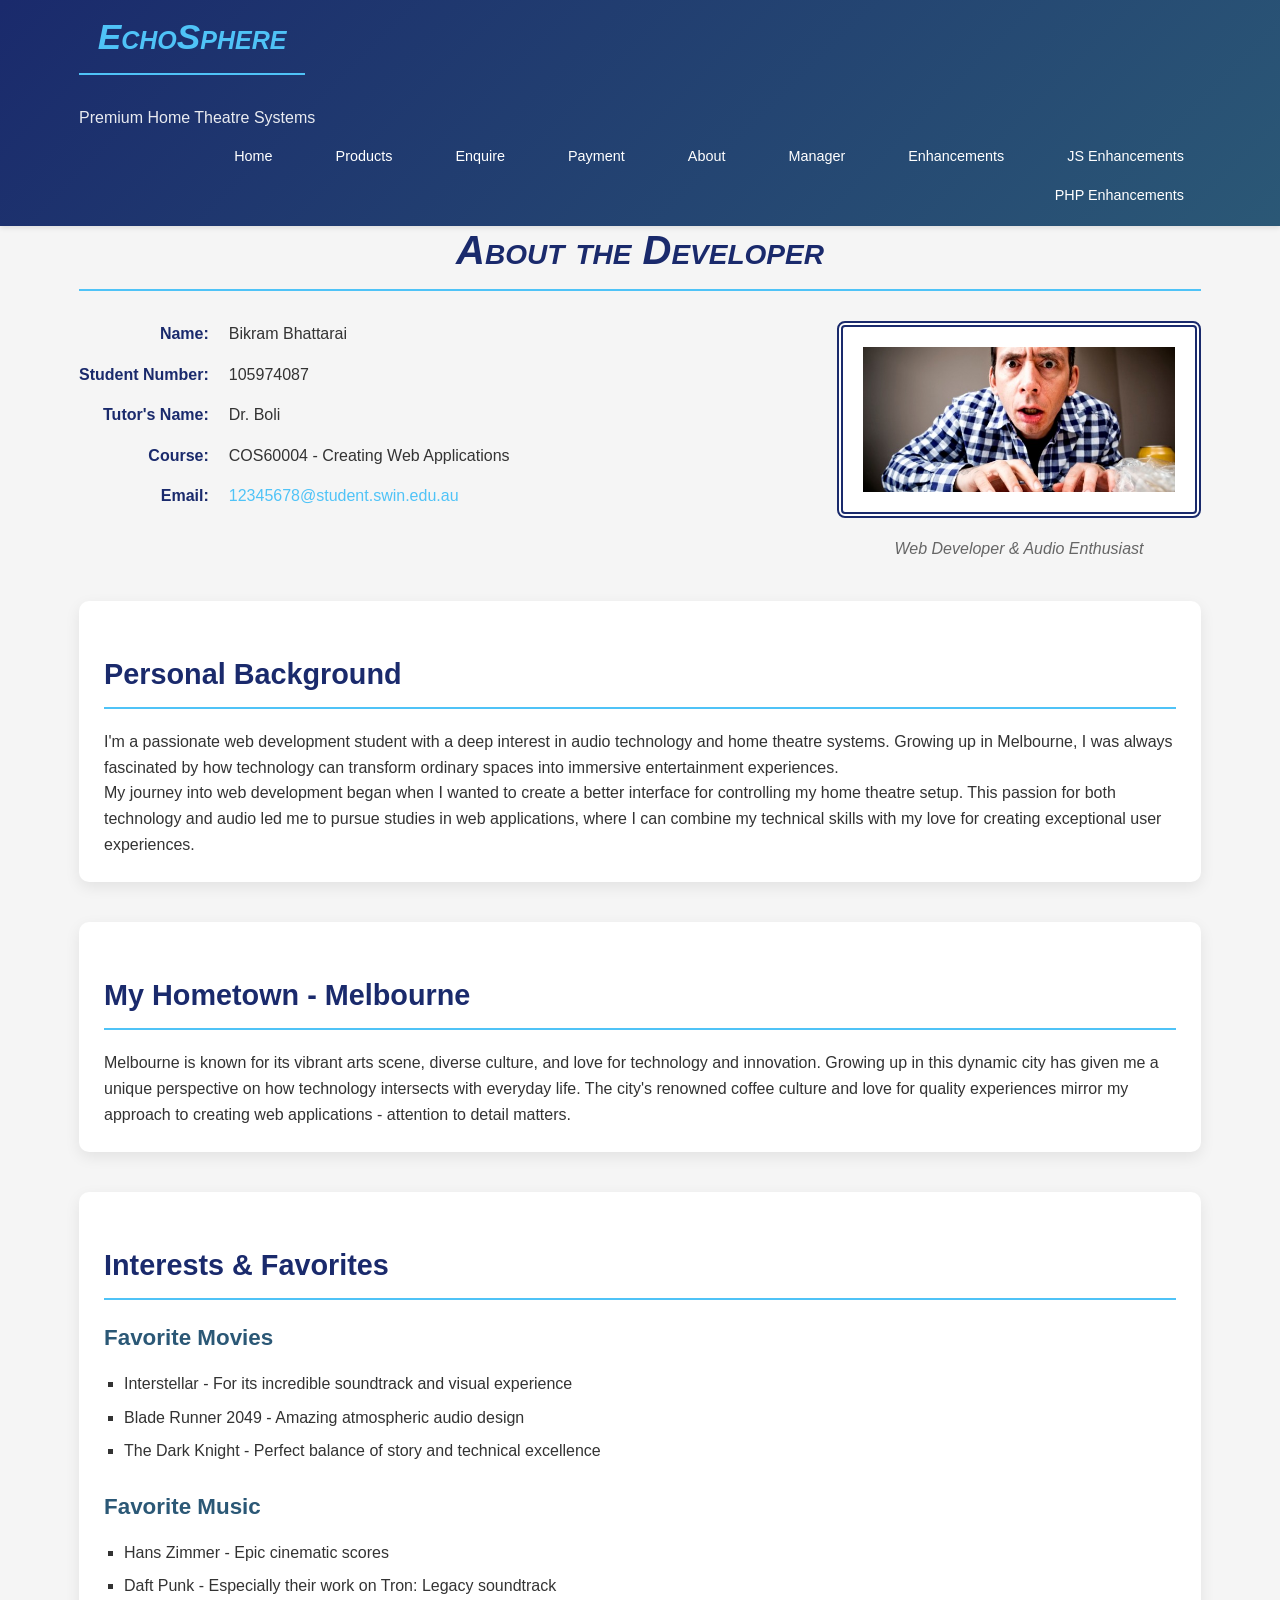
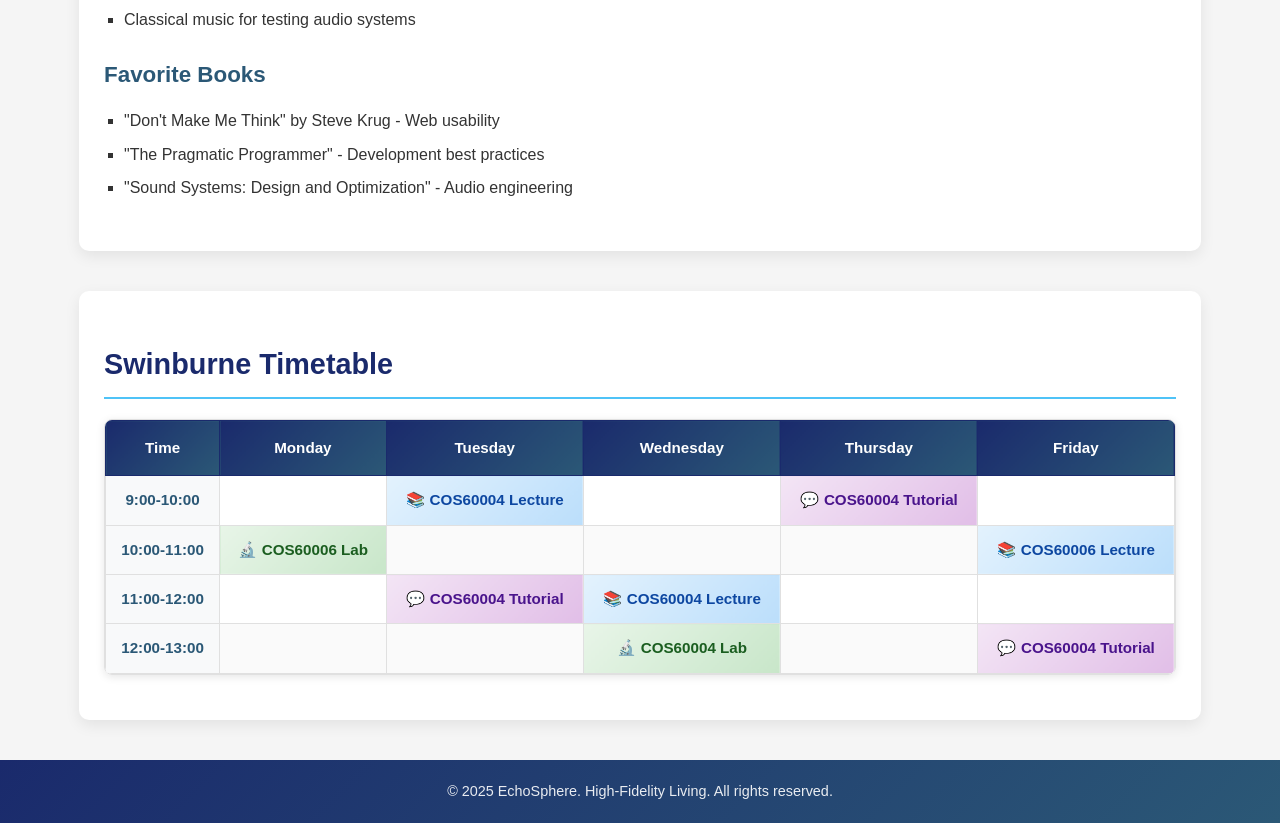
<file: about.html>
<!DOCTYPE html>
<html lang="en">
<head>
    <meta charset="UTF-8">
    <meta name="viewport" content="width=device-width, initial-scale=1.0">
    <title>EchoSphere - Premium Home Theatre Systems</title>
    <link rel="stylesheet" href="styles/style.css">
</head>
<body>
    <header>
        <div class="container header-content">
            <div class="logo">
                <h1>EchoSphere</h1>
                <span>Premium Home Theatre Systems</span>
            </div>
            <nav>
                <ul>
                    <li><a href="index.html">Home</a></li>
                    <li><a href="product.html">Products</a></li>
                    <li><a href="enquire.html">Enquire</a></li>
                    <li><a href="payment.html">Payment</a></li>
                    <li><a href="about.html">About</a></li>
                    <li><a href="manager.html">Manager</a></li>
                    <li><a href="enhancements.html">Enhancements</a></li>
                    <li><a href="enhancements2.html">JS Enhancements</a></li>
                    <li><a href="enhancements3.html">PHP Enhancements</a></li>
                </ul>
            </nav>
        </div>
    </header>
    <main class="container">
        <h1>About the Developer</h1>

        <section class="personal-info">
            <figure class="student-photo">
                <img src="images/student-photo.jpg" alt="Student Photo">
                <figcaption>Web Developer &amp; Audio Enthusiast</figcaption>
            </figure>

            <div class="student-details">
                <dl>
                    <dt>Name:</dt>
                    <dd>Bikram Bhattarai</dd>

                    <dt>Student Number:</dt>
                    <dd>105974087</dd>

                    <dt>Tutor's Name:</dt>
                    <dd>Dr. Boli</dd>

                    <dt>Course:</dt>
                    <dd>COS60004 - Creating Web Applications</dd>

                    <dt>Email:</dt>
                    <dd><a href="mailto:12345678@student.swin.edu.au">12345678@student.swin.edu.au</a></dd>
                </dl>
            </div>
        </section>

        <section class="bio">
            <h2>Personal Background</h2>
            <p>I'm a passionate web development student with a deep interest in audio technology and home theatre
                systems. Growing up in Melbourne, I was always fascinated by how technology can transform ordinary
                spaces into immersive entertainment experiences.</p>

            <p>My journey into web development began when I wanted to create a better interface for controlling my home
                theatre setup. This passion for both technology and audio led me to pursue studies in web applications,
                where I can combine my technical skills with my love for creating exceptional user experiences.</p>
        </section>

        <section class="hometown">
            <h2>My Hometown - Melbourne</h2>
            <p>Melbourne is known for its vibrant arts scene, diverse culture, and love for technology and innovation.
                Growing up in this dynamic city has given me a unique perspective on how technology intersects with
                everyday life. The city's renowned coffee culture and love for quality experiences mirror my approach to
                creating web applications - attention to detail matters.</p>
        </section>

        <section class="interests">
            <h2>Interests &amp; Favorites</h2>

            <article class="favorites">
                <h3>Favorite Movies</h3>
                <ul>
                    <li>Interstellar - For its incredible soundtrack and visual experience</li>
                    <li>Blade Runner 2049 - Amazing atmospheric audio design</li>
                    <li>The Dark Knight - Perfect balance of story and technical excellence</li>
                </ul>
            </article>

            <article class="favorites">
                <h3>Favorite Music</h3>
                <ul>
                    <li>Hans Zimmer - Epic cinematic scores</li>
                    <li>Daft Punk - Especially their work on Tron: Legacy soundtrack</li>
                    <li>Classical music for testing audio systems</li>
                </ul>
            </article>

            <article class="favorites">
                <h3>Favorite Books</h3>
                <ul>
                    <li>"Don't Make Me Think" by Steve Krug - Web usability</li>
                    <li>"The Pragmatic Programmer" - Development best practices</li>
                    <li>"Sound Systems: Design and Optimization" - Audio engineering</li>
                </ul>
            </article>
        </section>

        <section class="timetable">
            <h2>Swinburne Timetable</h2>
            <div class="table-container">
                <table>
                    <thead>
                        <tr>
                            <th>Time</th>
                            <th>Monday</th>
                            <th>Tuesday</th>
                            <th>Wednesday</th>
                            <th>Thursday</th>
                            <th>Friday</th>
                        </tr>
                    </thead>
                    <tbody>
                        <tr>
                            <td>9:00-10:00</td>
                            <td></td>
                            <td class="lecture">COS60004 Lecture</td>
                            <td></td>
                            <td class="tutorial">COS60004 Tutorial</td>
                            <td></td>
                        </tr>
                        <tr>
                            <td>10:00-11:00</td>
                            <td class="lab">COS60006 Lab</td>
                            <td></td>
                            <td></td>
                            <td></td>
                            <td class="lecture">COS60006 Lecture</td>
                        </tr>
                        <tr>
                            <td>11:00-12:00</td>
                            <td></td>
                            <td class="tutorial">COS60004 Tutorial</td>
                            <td class="lecture">COS60004 Lecture</td>
                            <td></td>
                            <td></td>
                        </tr>
                        <tr>
                            <td>12:00-13:00</td>
                            <td></td>
                            <td></td>
                            <td class="lab">COS60004 Lab</td>
                            <td></td>
                            <td class="tutorial">COS60004 Tutorial</td>
                        </tr>
                    </tbody>
                </table>
            </div>
        </section>
    </main>
    <footer>
        <div class="container">
            <p>&copy; 2025 EchoSphere. High-Fidelity Living. All rights reserved.</p>
        </div>
    </footer>

    <script src="scripts/part2.js"></script>
    <script src="scripts/enhancements.js"></script>
</body>
</html>
</file>
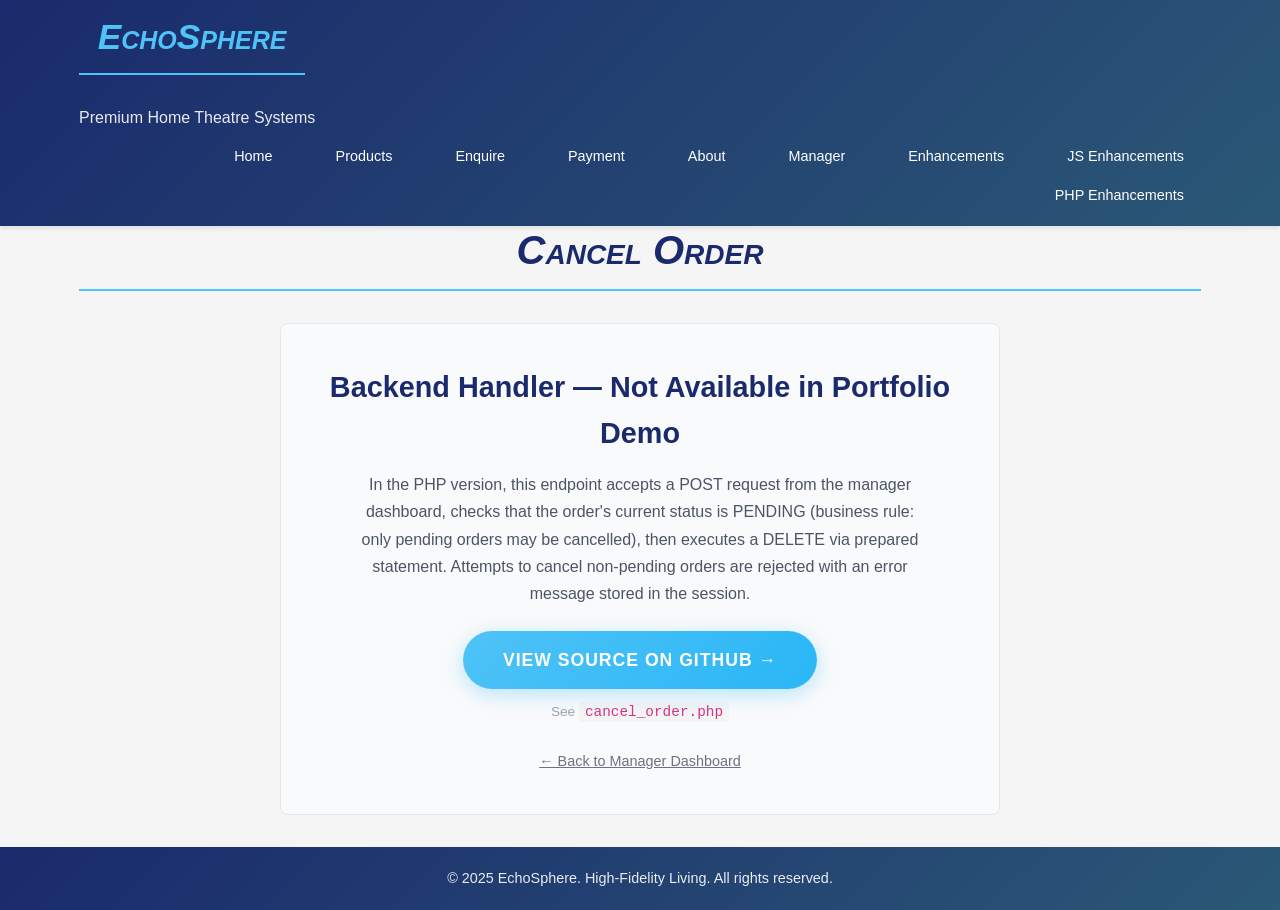
<file: cancel_order.html>
<!DOCTYPE html>
<html lang="en">
<head>
    <meta charset="UTF-8">
    <meta name="viewport" content="width=device-width, initial-scale=1.0">
    <title>EchoSphere - Premium Home Theatre Systems</title>
    <link rel="stylesheet" href="styles/style.css">
</head>
<body>
    <header>
        <div class="container header-content">
            <div class="logo">
                <h1>EchoSphere</h1>
                <span>Premium Home Theatre Systems</span>
            </div>
            <nav>
                <ul>
                    <li><a href="index.html">Home</a></li>
                    <li><a href="product.html">Products</a></li>
                    <li><a href="enquire.html">Enquire</a></li>
                    <li><a href="payment.html">Payment</a></li>
                    <li><a href="about.html">About</a></li>
                    <li><a href="manager.html">Manager</a></li>
                    <li><a href="enhancements.html">Enhancements</a></li>
                    <li><a href="enhancements2.html">JS Enhancements</a></li>
                    <li><a href="enhancements3.html">PHP Enhancements</a></li>
                </ul>
            </nav>
        </div>
    </header>
    <main class="container">
        <h1>Cancel Order</h1>

        <section style="max-width:720px; margin:2rem auto; padding:2.5rem 2rem; background:#f9fafb; border:1px solid #e5e7eb; border-radius:8px; text-align:center;">
            <h2 style="margin-top:0;">Backend Handler — Not Available in Portfolio Demo</h2>
            <p style="color:#4b5563; line-height:1.7; max-width:560px; margin:0 auto;">
                In the PHP version, this endpoint accepts a POST request from the manager dashboard,
                checks that the order's current status is PENDING (business rule: only pending orders
                may be cancelled), then executes a DELETE via prepared statement. Attempts to cancel
                non-pending orders are rejected with an error message stored in the session.
            </p>
            <p style="margin-top:1.5rem;">
                <a href="https://github.com/Bikram2051/university-web-app-php-java" target="_blank" rel="noopener" class="cta-button">
                    View Source on GitHub &rarr;
                </a>
            </p>
            <p style="margin-top:0.75rem; font-size:0.85rem; color:#9ca3af;">
                See <code>cancel_order.php</code>
            </p>
            <div style="margin-top:1.5rem;">
                <a href="manager.html" style="color:#6b7280; font-size:0.9rem;">&larr; Back to Manager Dashboard</a>
            </div>
        </section>
    </main>
    <footer>
        <div class="container">
            <p>&copy; 2025 EchoSphere. High-Fidelity Living. All rights reserved.</p>
        </div>
    </footer>

    <script src="scripts/part2.js"></script>
    <script src="scripts/enhancements.js"></script>
</body>
</html>
</file>
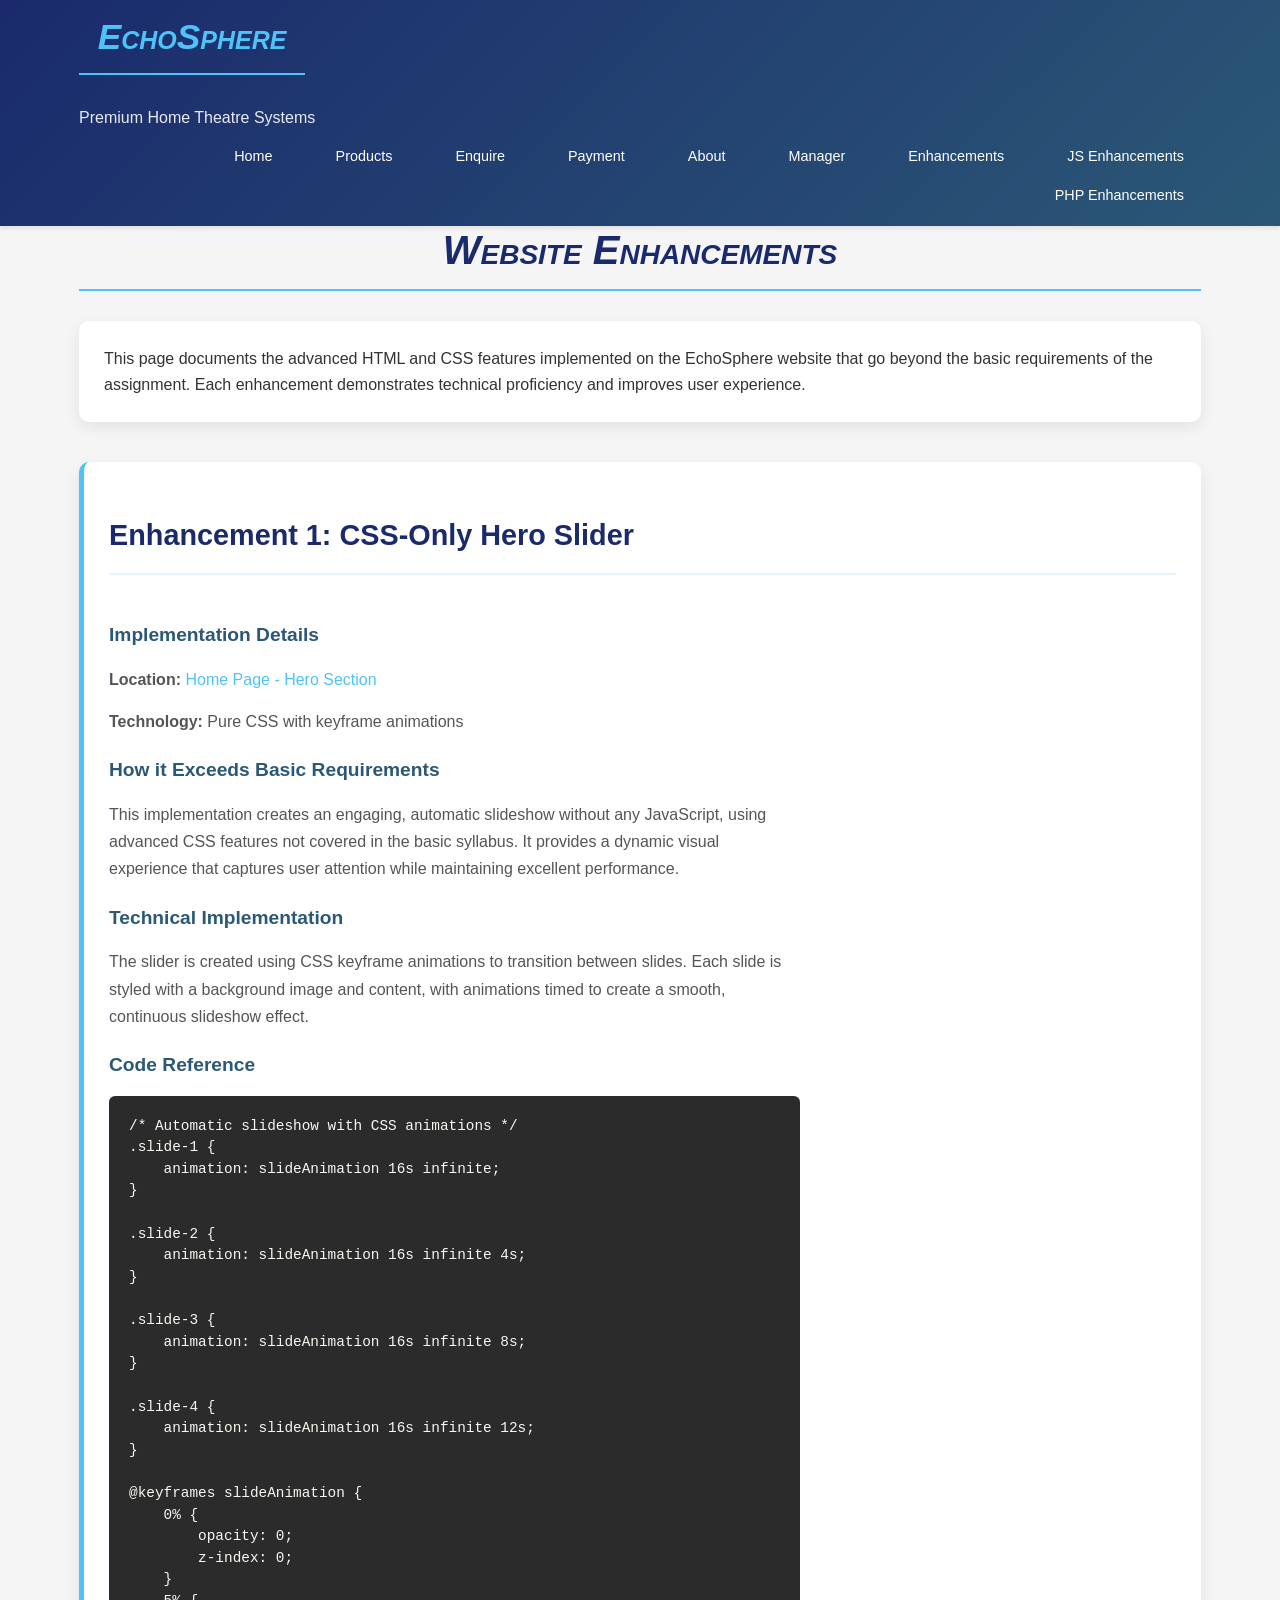
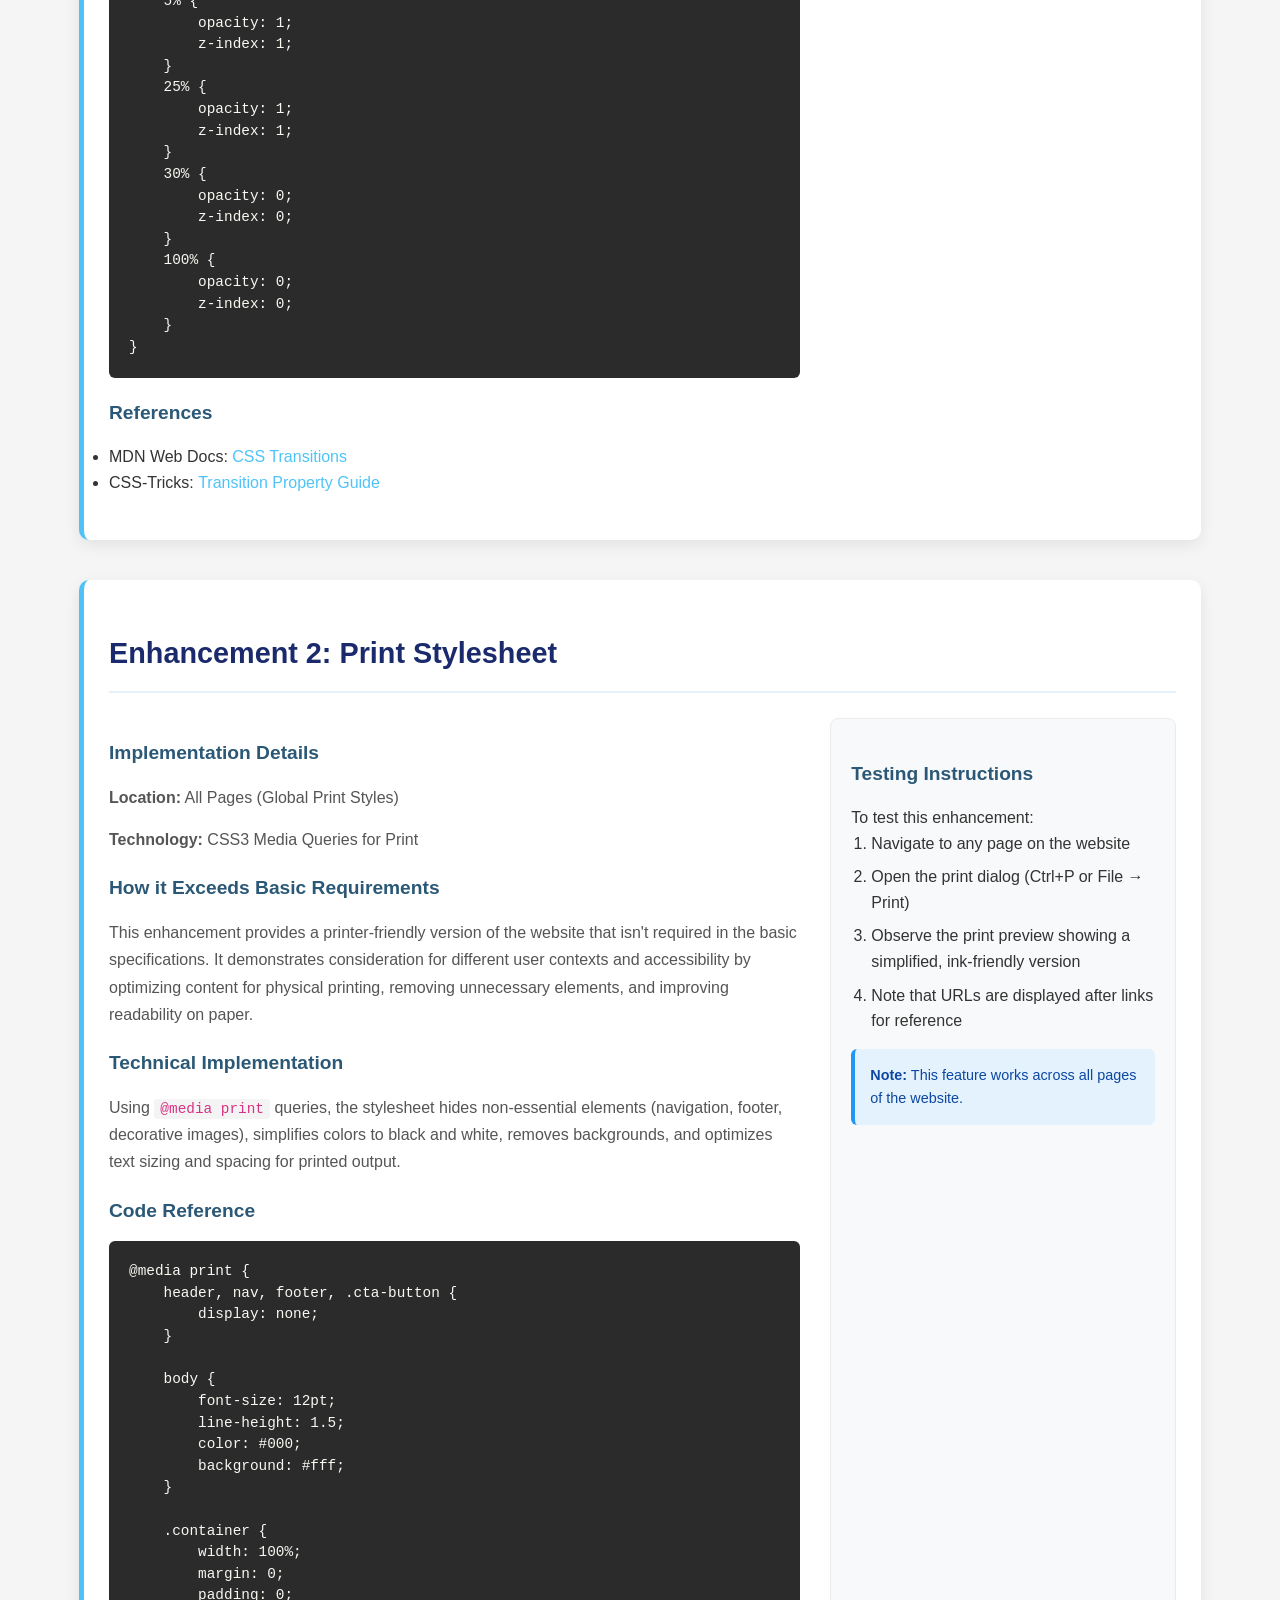
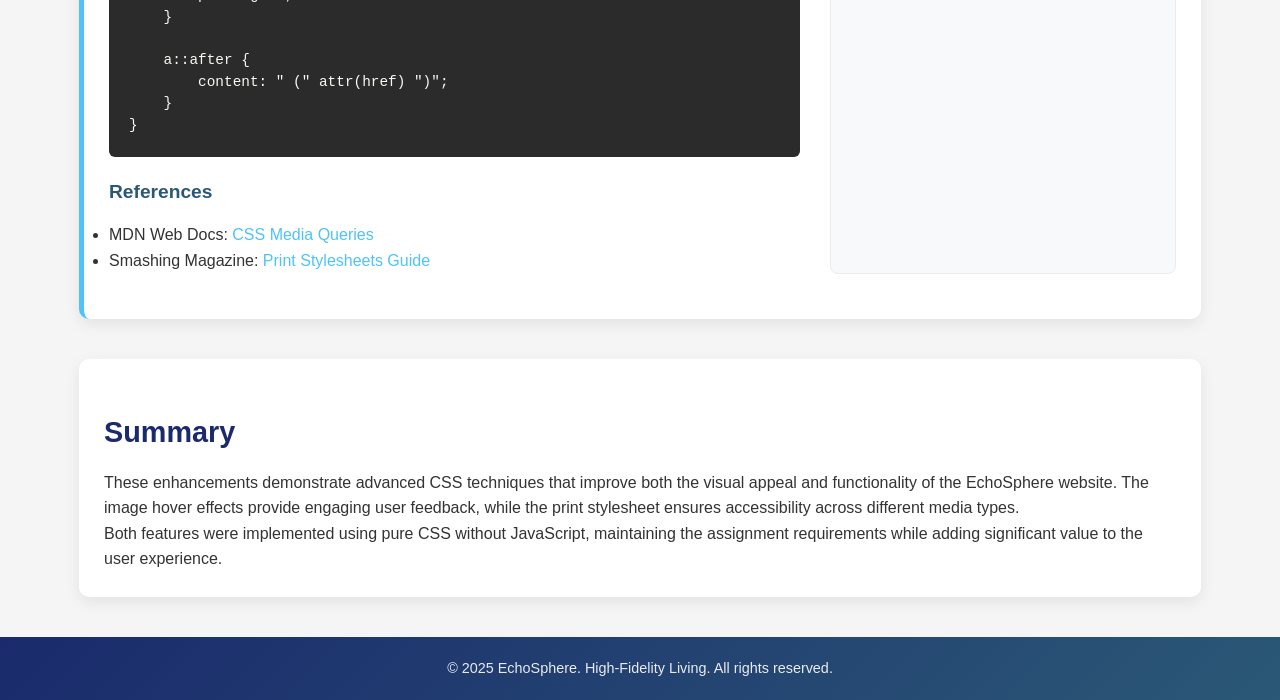
<file: enhancements.html>
<!DOCTYPE html>
<html lang="en">
<head>
    <meta charset="UTF-8">
    <meta name="viewport" content="width=device-width, initial-scale=1.0">
    <title>EchoSphere - Premium Home Theatre Systems</title>
    <link rel="stylesheet" href="styles/style.css">
</head>
<body>
    <header>
        <div class="container header-content">
            <div class="logo">
                <h1>EchoSphere</h1>
                <span>Premium Home Theatre Systems</span>
            </div>
            <nav>
                <ul>
                    <li><a href="index.html">Home</a></li>
                    <li><a href="product.html">Products</a></li>
                    <li><a href="enquire.html">Enquire</a></li>
                    <li><a href="payment.html">Payment</a></li>
                    <li><a href="about.html">About</a></li>
                    <li><a href="manager.html">Manager</a></li>
                    <li><a href="enhancements.html">Enhancements</a></li>
                    <li><a href="enhancements2.html">JS Enhancements</a></li>
                    <li><a href="enhancements3.html">PHP Enhancements</a></li>
                </ul>
            </nav>
        </div>
    </header>
    <main class="container">
        <h1>Website Enhancements</h1>

        <section class="intro">
            <p>This page documents the advanced HTML and CSS features implemented on the EchoSphere website that go
                beyond the basic requirements of the assignment. Each enhancement demonstrates technical proficiency and
                improves user experience.</p>
        </section>

        <section class="enhancement">
            <h2>Enhancement 1: CSS-Only Hero Slider</h2>

            <div class="enhancement-details">
                <div class="enhancement-info">
                    <h3>Implementation Details</h3>
                    <p><strong>Location:</strong> <a href="index.html">Home Page - Hero Section</a></p>
                    <p><strong>Technology:</strong> Pure CSS with keyframe animations</p>

                    <h3>How it Exceeds Basic Requirements</h3>
                    <p>This implementation creates an engaging, automatic slideshow without any JavaScript, using
                        advanced CSS features not covered in the basic syllabus. It provides a dynamic visual experience
                        that captures user attention while maintaining excellent performance.</p>

                    <h3>Technical Implementation</h3>
                    <p>The slider is created using CSS keyframe animations to transition between slides. Each slide is
                        styled with a background image and content, with animations timed to create a smooth, continuous
                        slideshow effect.</p>

                    <h3>Code Reference</h3>
                    <pre><code>/* Automatic slideshow with CSS animations */
.slide-1 {
    animation: slideAnimation 16s infinite;
}

.slide-2 {
    animation: slideAnimation 16s infinite 4s;
}

.slide-3 {
    animation: slideAnimation 16s infinite 8s;
}

.slide-4 {
    animation: slideAnimation 16s infinite 12s;
}

@keyframes slideAnimation {
    0% {
        opacity: 0;
        z-index: 0;
    }
    5% {
        opacity: 1;
        z-index: 1;
    }
    25% {
        opacity: 1;
        z-index: 1;
    }
    30% {
        opacity: 0;
        z-index: 0;
    }
    100% {
        opacity: 0;
        z-index: 0;
    }
}</code></pre>

                    <h3>References</h3>
                    <ul>
                        <li>MDN Web Docs: <a href="https://developer.mozilla.org/en-US/docs/Web/CSS/transition"
                                target="_blank">CSS Transitions</a></li>
                        <li>CSS-Tricks: <a href="https://css-tricks.com/almanac/properties/t/transition/"
                                target="_blank">Transition Property Guide</a></li>
                    </ul>
                </div>
            </div>
        </section>

        <section class="enhancement">
            <h2>Enhancement 2: Print Stylesheet</h2>

            <div class="enhancement-details">
                <div class="enhancement-info">
                    <h3>Implementation Details</h3>
                    <p><strong>Location:</strong> All Pages (Global Print Styles)</p>
                    <p><strong>Technology:</strong> CSS3 Media Queries for Print</p>

                    <h3>How it Exceeds Basic Requirements</h3>
                    <p>This enhancement provides a printer-friendly version of the website that isn't required in the
                        basic specifications. It demonstrates consideration for different user contexts and
                        accessibility by optimizing content for physical printing, removing unnecessary elements, and
                        improving readability on paper.</p>

                    <h3>Technical Implementation</h3>
                    <p>Using <code>@media print</code> queries, the stylesheet hides non-essential elements (navigation,
                        footer, decorative images), simplifies colors to black and white, removes backgrounds, and
                        optimizes text sizing and spacing for printed output.</p>

                    <h3>Code Reference</h3>
                    <pre><code>@media print {
    header, nav, footer, .cta-button {
        display: none;
    }

    body {
        font-size: 12pt;
        line-height: 1.5;
        color: #000;
        background: #fff;
    }

    .container {
        width: 100%;
        margin: 0;
        padding: 0;
    }

    a::after {
        content: " (" attr(href) ")";
    }
}</code></pre>

                    <h3>References</h3>
                    <ul>
                        <li>MDN Web Docs: <a href="https://developer.mozilla.org/en-US/docs/Web/CSS/@media"
                                target="_blank">CSS Media Queries</a></li>
                        <li>Smashing Magazine: <a
                                href="https://www.smashingmagazine.com/2018/05/print-stylesheets-in-2018/"
                                target="_blank">Print Stylesheets Guide</a></li>
                    </ul>
                </div>

                <div class="enhancement-demo">
                    <h3>Testing Instructions</h3>
                    <p>To test this enhancement:</p>
                    <ol>
                        <li>Navigate to any page on the website</li>
                        <li>Open the print dialog (Ctrl+P or File → Print)</li>
                        <li>Observe the print preview showing a simplified, ink-friendly version</li>
                        <li>Note that URLs are displayed after links for reference</li>
                    </ol>
                    <div class="demo-note">
                        <p><strong>Note:</strong> This feature works across all pages of the website.</p>
                    </div>
                </div>
            </div>
        </section>

        <section class="enhancement-summary">
            <h2>Summary</h2>
            <p>These enhancements demonstrate advanced CSS techniques that improve both the visual appeal and
                functionality of the EchoSphere website. The image hover effects provide engaging user feedback, while
                the print stylesheet ensures accessibility across different media types.</p>

            <p>Both features were implemented using pure CSS without JavaScript, maintaining the assignment requirements
                while adding significant value to the user experience.</p>
        </section>
    </main>
    <footer>
        <div class="container">
            <p>&copy; 2025 EchoSphere. High-Fidelity Living. All rights reserved.</p>
        </div>
    </footer>

    <script src="scripts/part2.js"></script>
    <script src="scripts/enhancements.js"></script>
</body>
</html>
</file>
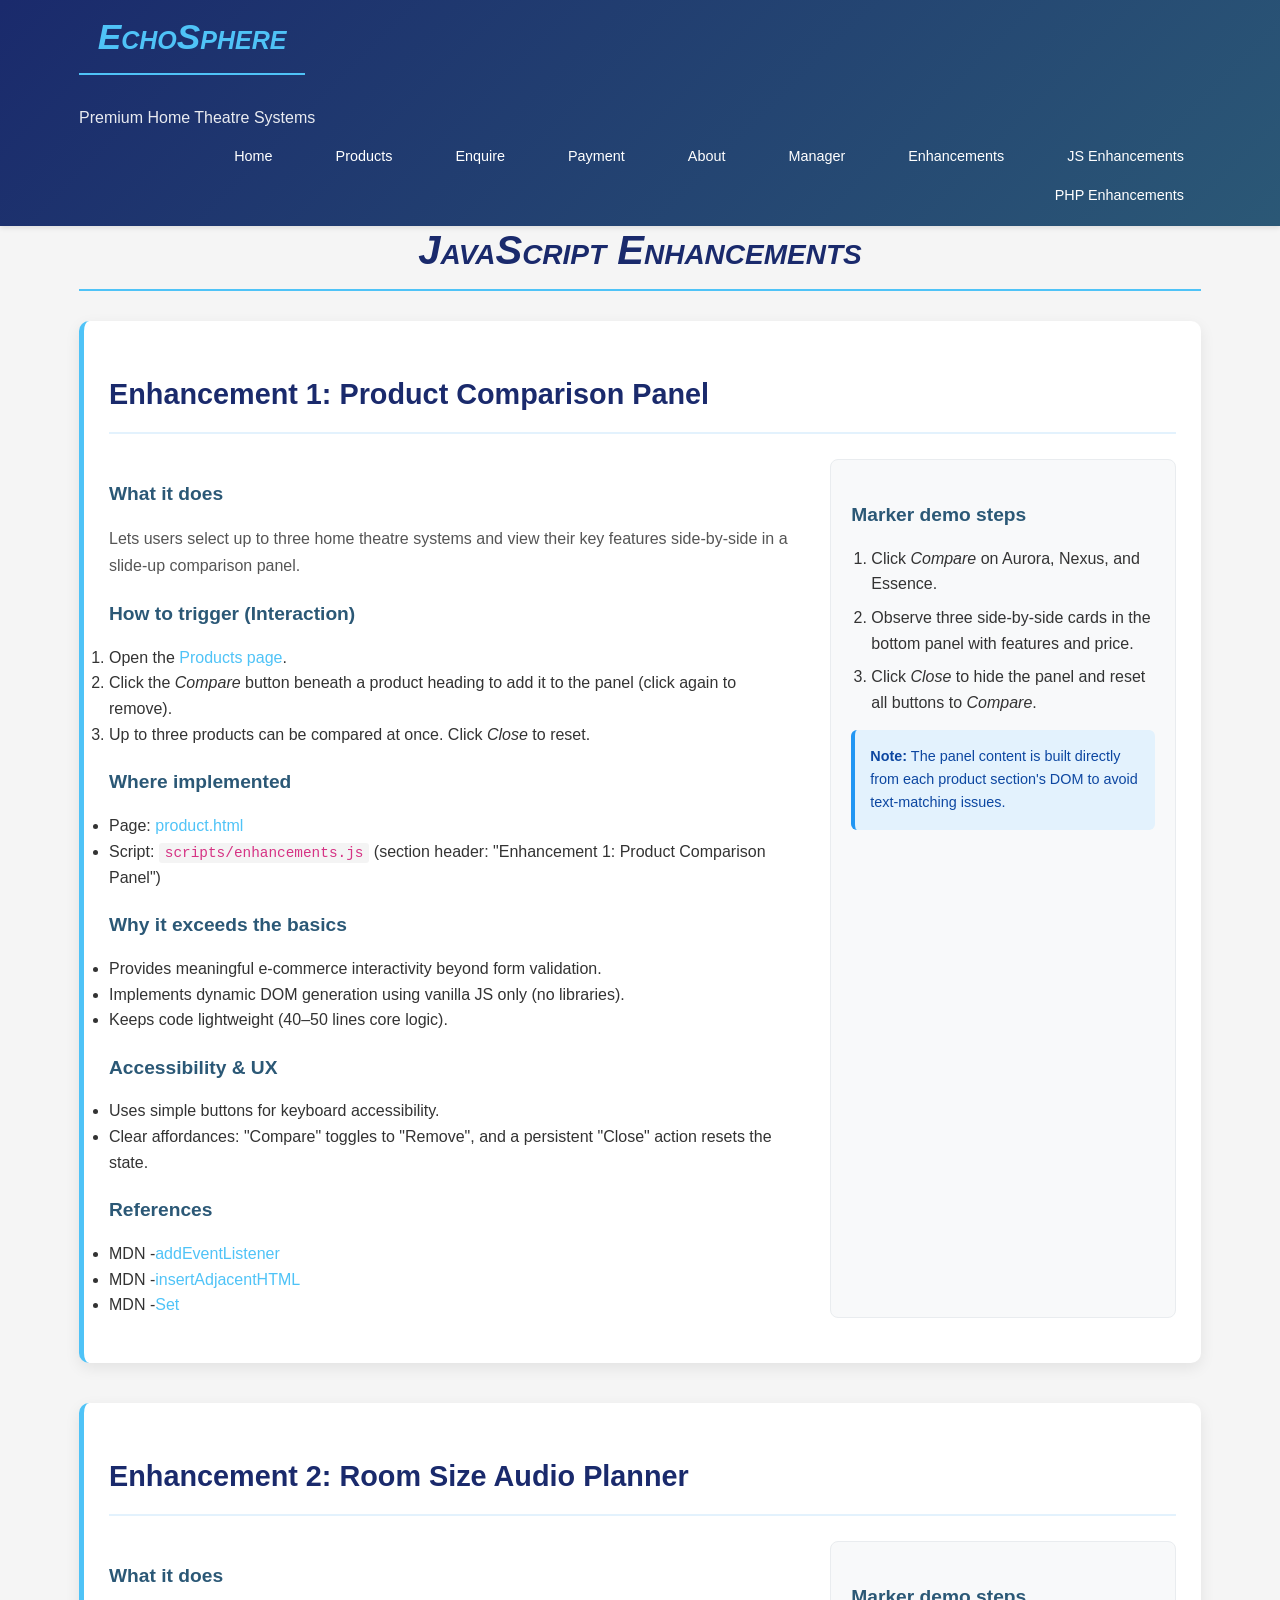
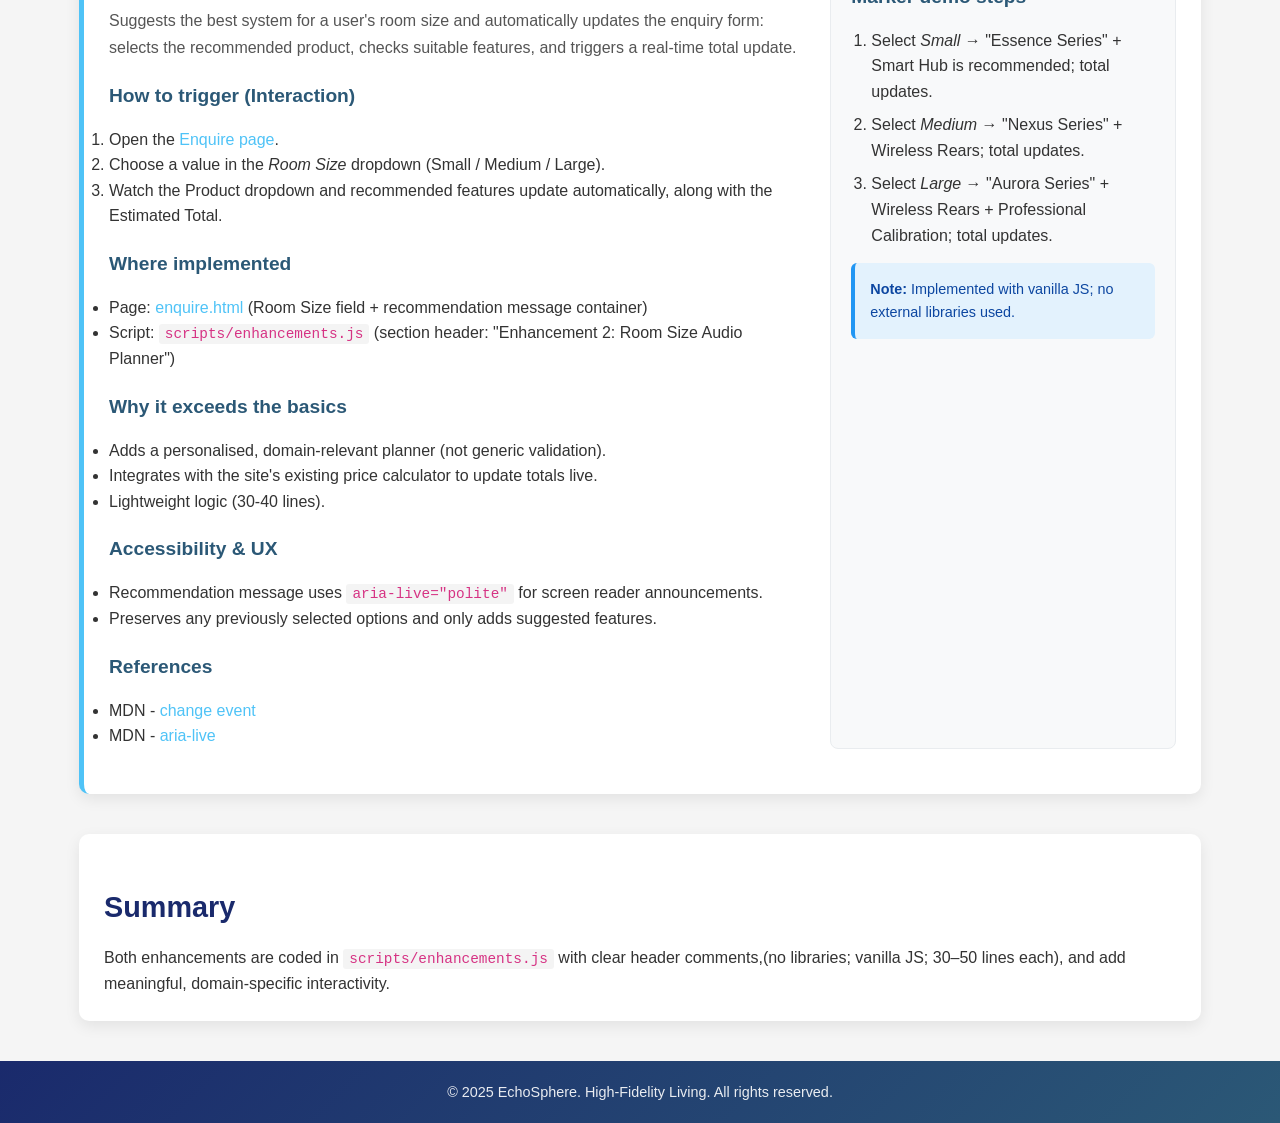
<file: enhancements2.html>
<!DOCTYPE html>
<html lang="en">
<head>
    <meta charset="UTF-8">
    <meta name="viewport" content="width=device-width, initial-scale=1.0">
    <title>EchoSphere - Premium Home Theatre Systems</title>
    <link rel="stylesheet" href="styles/style.css">
</head>
<body>
    <header>
        <div class="container header-content">
            <div class="logo">
                <h1>EchoSphere</h1>
                <span>Premium Home Theatre Systems</span>
            </div>
            <nav>
                <ul>
                    <li><a href="index.html">Home</a></li>
                    <li><a href="product.html">Products</a></li>
                    <li><a href="enquire.html">Enquire</a></li>
                    <li><a href="payment.html">Payment</a></li>
                    <li><a href="about.html">About</a></li>
                    <li><a href="manager.html">Manager</a></li>
                    <li><a href="enhancements.html">Enhancements</a></li>
                    <li><a href="enhancements2.html">JS Enhancements</a></li>
                    <li><a href="enhancements3.html">PHP Enhancements</a></li>
                </ul>
            </nav>
        </div>
    </header>
    <main class="container">
        <h1>JavaScript Enhancements</h1>

        <section class="enhancement">
            <h2>Enhancement 1: Product Comparison Panel</h2>

            <div class="enhancement-details">
                <div class="enhancement-info">
                    <h3>What it does</h3>
                    <p>Lets users select up to three home theatre systems and view their key features side-by-side in a slide-up
                        comparison panel.</p>

                    <h3>How to trigger (Interaction)</h3>
                    <ol>
                        <li>Open the <a href="product.html">Products page</a>.</li>
                        <li>Click the <em>Compare</em> button beneath a product heading to add it to the panel (click again to
                            remove).</li>
                        <li>Up to three products can be compared at once. Click <em>Close</em> to reset.</li>
                    </ol>

                    <h3>Where implemented</h3>
                    <ul>
                        <li>Page: <a href="product.html">product.html</a></li>
                        <li>Script: <code>scripts/enhancements.js</code> (section header: "Enhancement 1: Product Comparison Panel")
                        </li>
                    </ul>

                    <h3>Why it exceeds the basics</h3>
                    <ul>
                        <li>Provides meaningful e-commerce interactivity beyond form validation.</li>
                        <li>Implements dynamic DOM generation using vanilla JS only (no libraries).</li>
                        <li>Keeps code lightweight (40–50 lines core logic).</li>
                    </ul>

                    <h3>Accessibility &amp; UX</h3>
                    <ul>
                        <li>Uses simple buttons for keyboard accessibility.</li>
                        <li>Clear affordances: "Compare" toggles to "Remove", and a persistent "Close" action resets the state.</li>
                    </ul>

                    <h3>References</h3>
                    <ul>
                        <li>MDN -<a target="_blank"
                                href="https://developer.mozilla.org/en-US/docs/Web/API/EventTarget/addEventListener">addEventListener</a>
                        </li>
                        <li>MDN -<a target="_blank"
                                href="https://developer.mozilla.org/en-US/docs/Web/API/Element/insertAdjacentHTML">insertAdjacentHTML</a>
                        </li>
                        <li>MDN -<a target="_blank"
                                href="https://developer.mozilla.org/en-US/docs/Web/JavaScript/Reference/Global_Objects/Set">Set</a></li>
                    </ul>
                </div>

                <div class="enhancement-demo">
                    <h3>Marker demo steps</h3>
                    <ol>
                        <li>Click <em>Compare</em> on Aurora, Nexus, and Essence.</li>
                        <li>Observe three side-by-side cards in the bottom panel with features and price.</li>
                        <li>Click <em>Close</em> to hide the panel and reset all buttons to <em>Compare</em>.</li>
                    </ol>
                    <div class="demo-note">
                        <p><strong>Note:</strong> The panel content is built directly from each product section's DOM to avoid
                            text-matching issues.</p>
                    </div>
                </div>
            </div>
        </section>

        <section class="enhancement">
            <h2>Enhancement 2: Room Size Audio Planner</h2>

            <div class="enhancement-details">
                <div class="enhancement-info">
                    <h3>What it does</h3>
                    <p>Suggests the best system for a user's room size and automatically updates the enquiry form: selects the
                        recommended product, checks suitable features, and triggers a real-time total update.</p>

                    <h3>How to trigger (Interaction)</h3>
                    <ol>
                        <li>Open the <a href="enquire.html">Enquire page</a>.</li>
                        <li>Choose a value in the <em>Room Size</em> dropdown (Small / Medium / Large).</li>
                        <li>Watch the Product dropdown and recommended features update automatically, along with the Estimated
                            Total.</li>
                    </ol>

                    <h3>Where implemented</h3>
                    <ul>
                        <li>Page: <a href="enquire.html">enquire.html</a> (Room Size field + recommendation message container)</li>
                        <li>Script: <code>scripts/enhancements.js</code> (section header: "Enhancement 2: Room Size Audio Planner")
                        </li>
                    </ul>

                    <h3>Why it exceeds the basics</h3>
                    <ul>
                        <li>Adds a personalised, domain-relevant planner (not generic validation).</li>
                        <li>Integrates with the site's existing price calculator to update totals live.</li>
                        <li>Lightweight logic (30-40 lines).</li>
                    </ul>

                    <h3>Accessibility &amp; UX</h3>
                    <ul>
                        <li>Recommendation message uses <code>aria-live="polite"</code> for screen reader announcements.</li>
                        <li>Preserves any previously selected options and only adds suggested features.</li>
                    </ul>

                    <h3>References</h3>
                    <ul>
                        <li>MDN - <a target="_blank"
                                href="https://developer.mozilla.org/en-US/docs/Web/API/HTMLElement/change_event">change event</a></li>
                        <li>MDN - <a target="_blank"
                                href="https://developer.mozilla.org/en-US/docs/Web/Accessibility/ARIA/Attributes/aria-live">aria-live</a>
                        </li>
                    </ul>
                </div>

                <div class="enhancement-demo">
                    <h3>Marker demo steps</h3>
                    <ol>
                        <li>Select <em>Small</em> → "Essence Series" + Smart Hub is recommended; total updates.</li>
                        <li>Select <em>Medium</em> → "Nexus Series" + Wireless Rears; total updates.</li>
                        <li>Select <em>Large</em> → "Aurora Series" + Wireless Rears + Professional Calibration; total updates.</li>
                    </ol>
                    <div class="demo-note">
                        <p><strong>Note:</strong> Implemented with vanilla JS; no external libraries used.</p>
                    </div>
                </div>
            </div>
        </section>

        <section class="enhancement-summary">
            <h2>Summary</h2>
            <p>Both enhancements are coded in <code>scripts/enhancements.js</code> with clear header comments,(no libraries;
                vanilla JS; 30–50 lines each), and add meaningful, domain-specific interactivity.</p>
        </section>
    </main>
    <footer>
        <div class="container">
            <p>&copy; 2025 EchoSphere. High-Fidelity Living. All rights reserved.</p>
        </div>
    </footer>

    <script src="scripts/part2.js"></script>
    <script src="scripts/enhancements.js"></script>
</body>
</html>
</file>
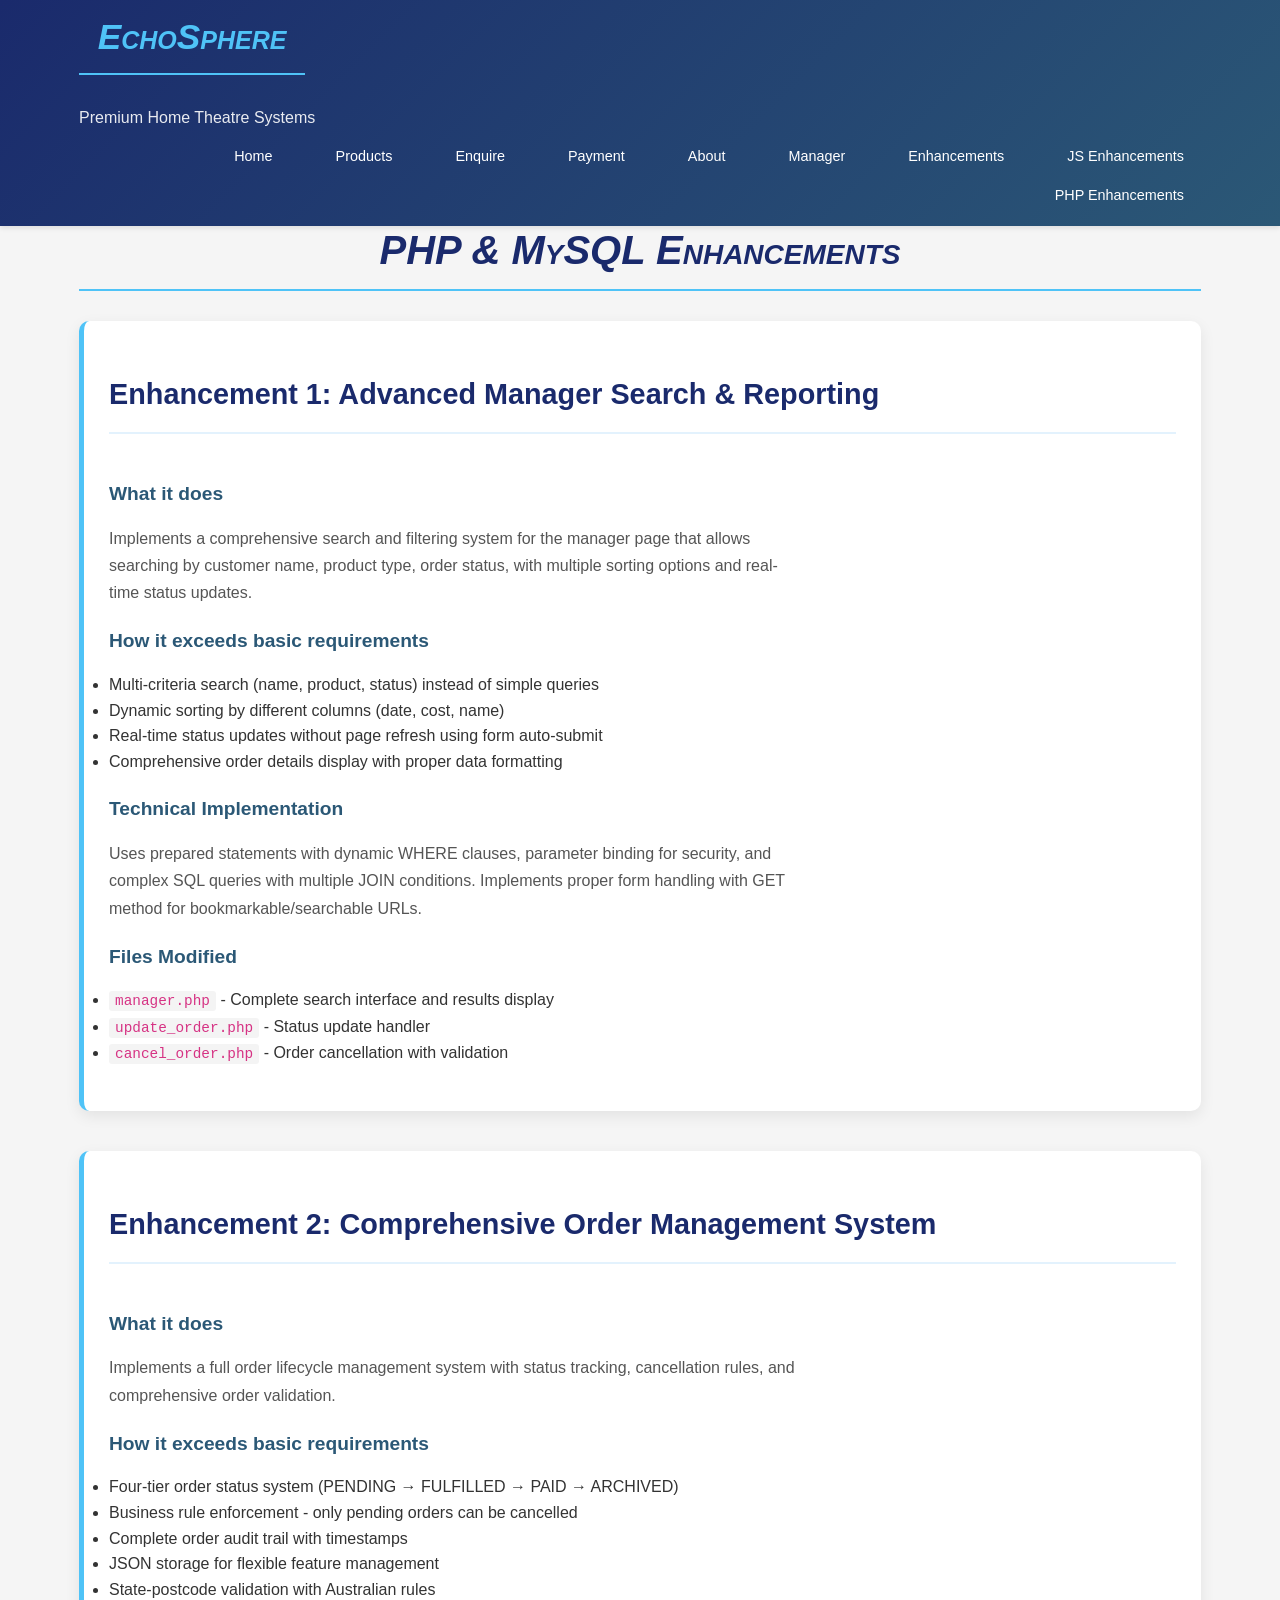
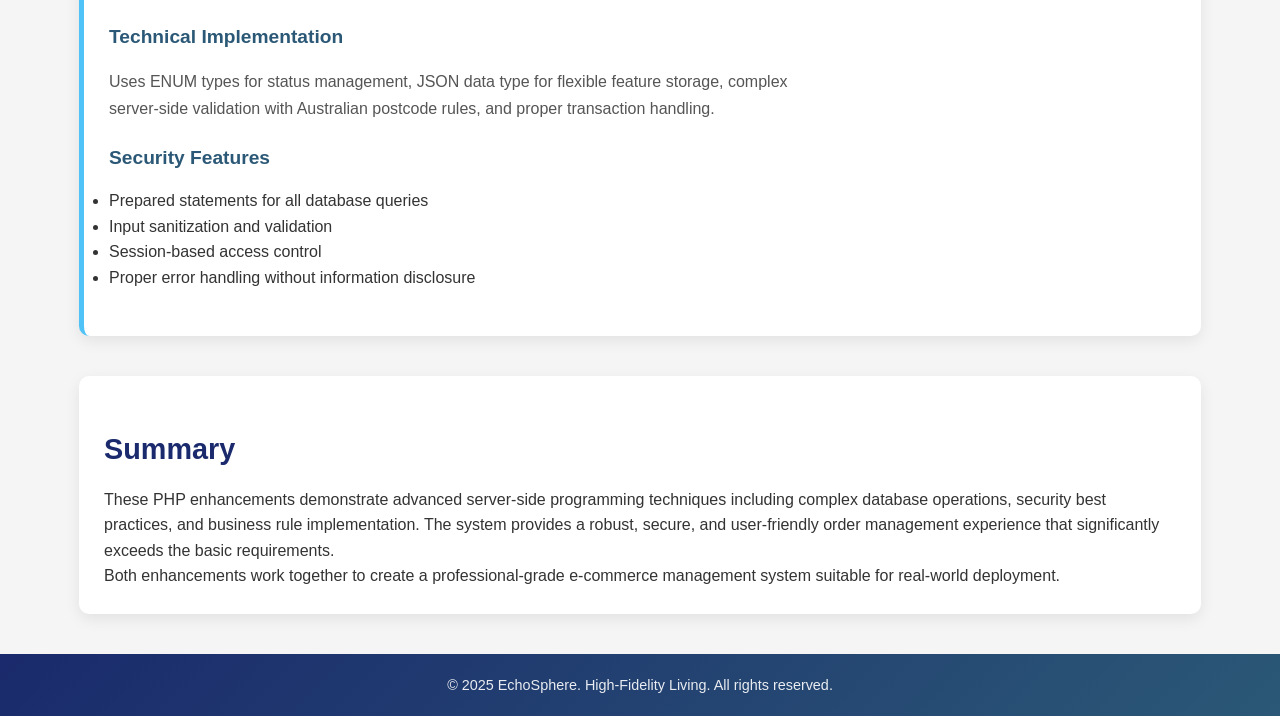
<file: enhancements3.html>
<!DOCTYPE html>
<html lang="en">
<head>
    <meta charset="UTF-8">
    <meta name="viewport" content="width=device-width, initial-scale=1.0">
    <title>EchoSphere - Premium Home Theatre Systems</title>
    <link rel="stylesheet" href="styles/style.css">
</head>
<body>
    <header>
        <div class="container header-content">
            <div class="logo">
                <h1>EchoSphere</h1>
                <span>Premium Home Theatre Systems</span>
            </div>
            <nav>
                <ul>
                    <li><a href="index.html">Home</a></li>
                    <li><a href="product.html">Products</a></li>
                    <li><a href="enquire.html">Enquire</a></li>
                    <li><a href="payment.html">Payment</a></li>
                    <li><a href="about.html">About</a></li>
                    <li><a href="manager.html">Manager</a></li>
                    <li><a href="enhancements.html">Enhancements</a></li>
                    <li><a href="enhancements2.html">JS Enhancements</a></li>
                    <li><a href="enhancements3.html">PHP Enhancements</a></li>
                </ul>
            </nav>
        </div>
    </header>
    <main class="container">
        <h1>PHP &amp; MySQL Enhancements</h1>

        <section class="enhancement">
            <h2>Enhancement 1: Advanced Manager Search &amp; Reporting</h2>

            <div class="enhancement-details">
                <div class="enhancement-info">
                    <h3>What it does</h3>
                    <p>Implements a comprehensive search and filtering system for the manager page that allows searching by customer name, product type, order status, with multiple sorting options and real-time status updates.</p>

                    <h3>How it exceeds basic requirements</h3>
                    <ul>
                        <li>Multi-criteria search (name, product, status) instead of simple queries</li>
                        <li>Dynamic sorting by different columns (date, cost, name)</li>
                        <li>Real-time status updates without page refresh using form auto-submit</li>
                        <li>Comprehensive order details display with proper data formatting</li>
                    </ul>

                    <h3>Technical Implementation</h3>
                    <p>Uses prepared statements with dynamic WHERE clauses, parameter binding for security, and complex SQL queries with multiple JOIN conditions. Implements proper form handling with GET method for bookmarkable/searchable URLs.</p>

                    <h3>Files Modified</h3>
                    <ul>
                        <li><code>manager.php</code> - Complete search interface and results display</li>
                        <li><code>update_order.php</code> - Status update handler</li>
                        <li><code>cancel_order.php</code> - Order cancellation with validation</li>
                    </ul>
                </div>
            </div>
        </section>

        <section class="enhancement">
            <h2>Enhancement 2: Comprehensive Order Management System</h2>

            <div class="enhancement-details">
                <div class="enhancement-info">
                    <h3>What it does</h3>
                    <p>Implements a full order lifecycle management system with status tracking, cancellation rules, and comprehensive order validation.</p>

                    <h3>How it exceeds basic requirements</h3>
                    <ul>
                        <li>Four-tier order status system (PENDING → FULFILLED → PAID → ARCHIVED)</li>
                        <li>Business rule enforcement - only pending orders can be cancelled</li>
                        <li>Complete order audit trail with timestamps</li>
                        <li>JSON storage for flexible feature management</li>
                        <li>State-postcode validation with Australian rules</li>
                    </ul>

                    <h3>Technical Implementation</h3>
                    <p>Uses ENUM types for status management, JSON data type for flexible feature storage, complex server-side validation with Australian postcode rules, and proper transaction handling.</p>

                    <h3>Security Features</h3>
                    <ul>
                        <li>Prepared statements for all database queries</li>
                        <li>Input sanitization and validation</li>
                        <li>Session-based access control</li>
                        <li>Proper error handling without information disclosure</li>
                    </ul>
                </div>
            </div>
        </section>

        <section class="enhancement-summary">
            <h2>Summary</h2>
            <p>These PHP enhancements demonstrate advanced server-side programming techniques including complex database operations, security best practices, and business rule implementation. The system provides a robust, secure, and user-friendly order management experience that significantly exceeds the basic requirements.</p>

            <p>Both enhancements work together to create a professional-grade e-commerce management system suitable for real-world deployment.</p>
        </section>
    </main>
    <footer>
        <div class="container">
            <p>&copy; 2025 EchoSphere. High-Fidelity Living. All rights reserved.</p>
        </div>
    </footer>

    <script src="scripts/part2.js"></script>
    <script src="scripts/enhancements.js"></script>
</body>
</html>
</file>
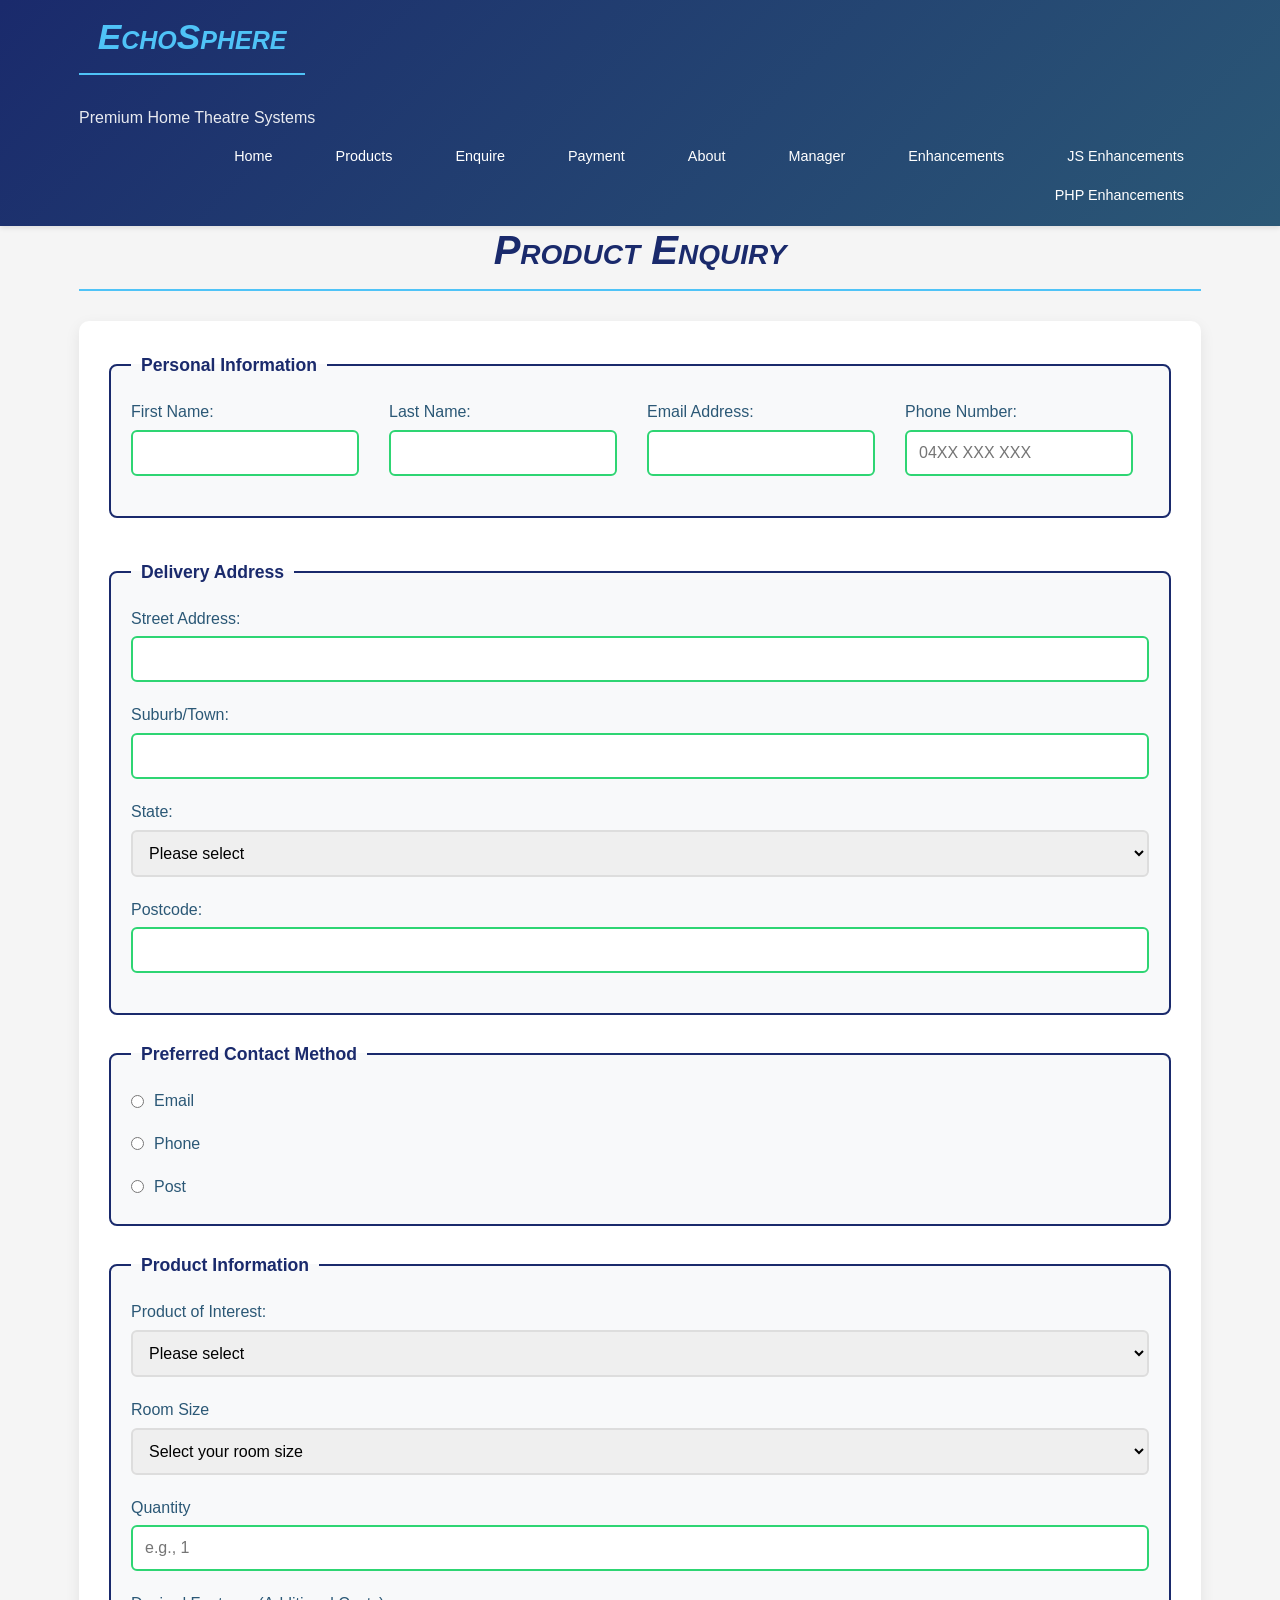
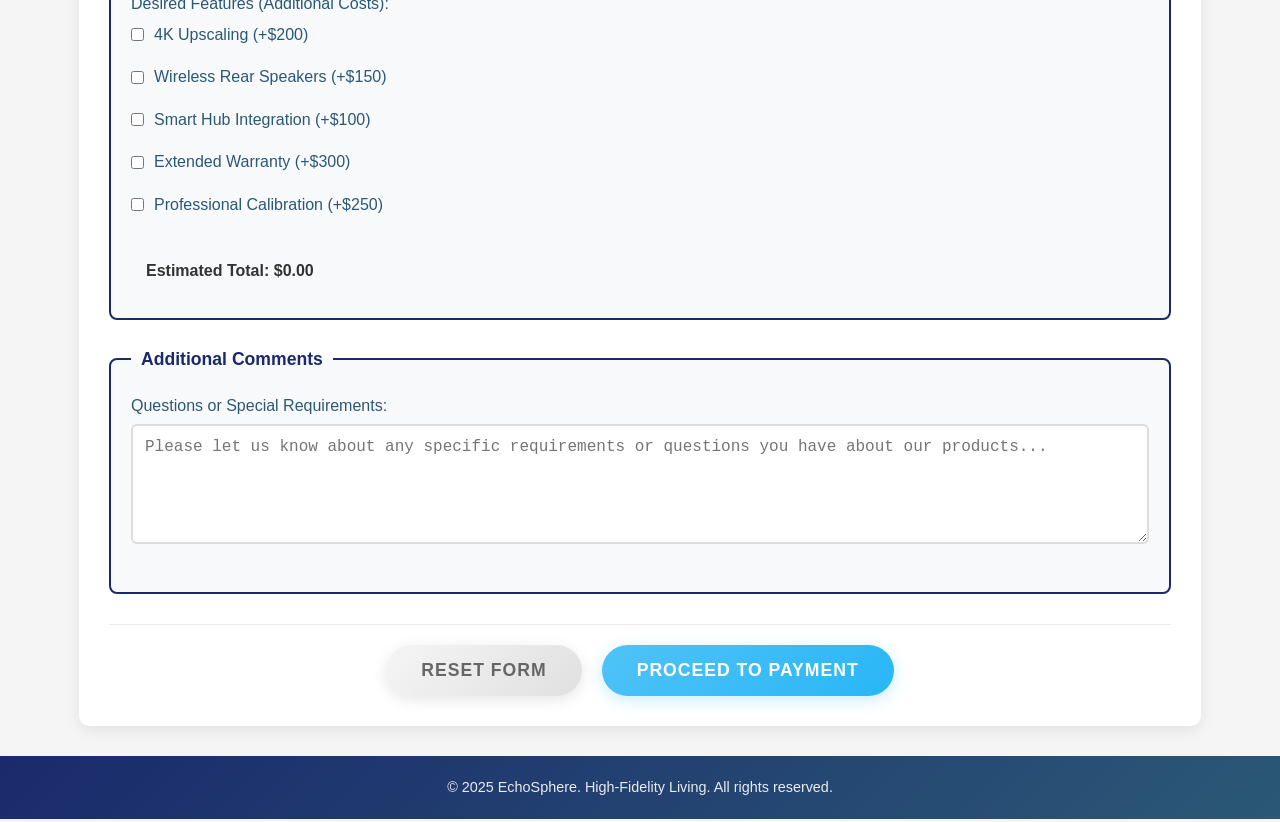
<file: enquire.html>
<!DOCTYPE html>
<html lang="en">
<head>
    <meta charset="UTF-8">
    <meta name="viewport" content="width=device-width, initial-scale=1.0">
    <title>EchoSphere - Premium Home Theatre Systems</title>
    <link rel="stylesheet" href="styles/style.css">
</head>
<body>
    <header>
        <div class="container header-content">
            <div class="logo">
                <h1>EchoSphere</h1>
                <span>Premium Home Theatre Systems</span>
            </div>
            <nav>
                <ul>
                    <li><a href="index.html">Home</a></li>
                    <li><a href="product.html">Products</a></li>
                    <li><a href="enquire.html">Enquire</a></li>
                    <li><a href="payment.html">Payment</a></li>
                    <li><a href="about.html">About</a></li>
                    <li><a href="manager.html">Manager</a></li>
                    <li><a href="enhancements.html">Enhancements</a></li>
                    <li><a href="enhancements2.html">JS Enhancements</a></li>
                    <li><a href="enhancements3.html">PHP Enhancements</a></li>
                </ul>
            </nav>
        </div>
    </header>
    <main class="container">
        <h1>Product Enquiry</h1>

        <div id="demo-confirmation" style="display:none; text-align:center; padding:3rem 0;">
            <h2>Enquiry Received!</h2>
            <p>Thank you for your interest in EchoSphere. Our team will be in touch soon.</p>
            <p style="color:#888; font-style:italic; margin-top:0.5rem;">This is a portfolio demo — no real enquiry was submitted and no data was stored.</p>
            <a href="index.html" class="cta-button" style="display:inline-block; margin-top:1.5rem;">Return to Home</a>
        </div>

        <form id="enquiry-form" action="#" method="post" novalidate>
            <fieldset class="personal-info">
                <legend>Personal Information</legend>

                <div class="form-group">
                    <label for="firstname">First Name:</label>
                    <input type="text" id="firstname" name="firstname" value="">
                </div>

                <div class="form-group">
                    <label for="lastname">Last Name:</label>
                    <input type="text" id="lastname" name="lastname" value="">
                </div>

                <div class="form-group">
                    <label for="email">Email Address:</label>
                    <input type="email" id="email" name="email" value="">
                </div>

                <div class="form-group">
                    <label for="phone">Phone Number:</label>
                    <input type="tel" id="phone" name="phone" placeholder="04XX XXX XXX" value="">
                </div>
            </fieldset>

            <fieldset class="address-info">
                <legend>Delivery Address</legend>

                <div class="form-group">
                    <label for="street">Street Address:</label>
                    <input type="text" id="street" name="street" value="">
                </div>

                <div class="form-group">
                    <label for="suburb">Suburb/Town:</label>
                    <input type="text" id="suburb" name="suburb" value="">
                </div>

                <div class="form-group">
                    <label for="state">State:</label>
                    <select id="state" name="state">
                        <option value="">Please select</option>
                        <option value="VIC">Victoria</option>
                        <option value="NSW">New South Wales</option>
                        <option value="QLD">Queensland</option>
                        <option value="NT">Northern Territory</option>
                        <option value="WA">Western Australia</option>
                        <option value="SA">South Australia</option>
                        <option value="TAS">Tasmania</option>
                        <option value="ACT">Australian Capital Territory</option>
                    </select>
                </div>

                <div class="form-group">
                    <label for="postcode">Postcode:</label>
                    <input type="text" id="postcode" name="postcode" value="">
                </div>
            </fieldset>

            <fieldset class="contact-preference">
                <legend>Preferred Contact Method</legend>
                <div class="radio-group">
                    <label>
                        <input type="radio" name="contact_method" value="email">
                        Email
                    </label>
                    <label>
                        <input type="radio" name="contact_method" value="phone">
                        Phone
                    </label>
                    <label>
                        <input type="radio" name="contact_method" value="post">
                        Post
                    </label>
                </div>
            </fieldset>

            <fieldset class="product-info">
                <legend>Product Information</legend>

                <div class="form-group">
                    <label for="product">Product of Interest:</label>
                    <select id="product" name="product">
                        <option value="">Please select</option>
                        <option value="aurora" data-price="2499.00">Aurora Series - $2,499.00</option>
                        <option value="nexus" data-price="1599.00">Nexus Series - $1,599.00</option>
                        <option value="essence" data-price="699.00">Essence Series - $699.00</option>
                    </select>
                </div>

                <!-- Room Size Audio Planner -->
                <div class="form-group">
                    <label for="room-size">Room Size</label>
                    <select id="room-size" name="room_size">
                        <option value="">Select your room size</option>
                        <option value="small">Small (≤ 15 m²)</option>
                        <option value="medium">Medium (16–25 m²)</option>
                        <option value="large">Large (26+ m²)</option>
                    </select>
                </div>
                <div id="planner-reco" class="planner-reco" aria-live="polite"></div>

                <div class="form-group">
                    <label for="quantity">Quantity</label>
                    <input id="quantity" name="quantity" type="text" inputmode="numeric" placeholder="e.g., 1" value="">
                </div>

                <div class="form-group">
                    <label>Desired Features (Additional Costs):</label>
                    <div class="checkbox-group">
                        <label>
                            <input type="checkbox" name="features[]" value="4k_upscaling" data-price="200">
                            4K Upscaling (+$200)
                        </label>
                        <label>
                            <input type="checkbox" name="features[]" value="wireless_rear" data-price="150">
                            Wireless Rear Speakers (+$150)
                        </label>
                        <label>
                            <input type="checkbox" name="features[]" value="smart_hub" data-price="100">
                            Smart Hub Integration (+$100)
                        </label>
                        <label>
                            <input type="checkbox" name="features[]" value="extended_warranty" data-price="300">
                            Extended Warranty (+$300)
                        </label>
                        <label>
                            <input type="checkbox" name="features[]" value="professional_calibration" data-price="250">
                            Professional Calibration (+$250)
                        </label>
                    </div>
                </div>

                <div class="price-summary">
                    <h4>Estimated Total: $<span id="estimated-total">0.00</span></h4>
                </div>
            </fieldset>

            <fieldset class="comments">
                <legend>Additional Comments</legend>
                <div class="form-group">
                    <label for="comments">Questions or Special Requirements:</label>
                    <textarea id="comments" name="comments" rows="5"
                        placeholder="Please let us know about any specific requirements or questions you have about our products..."></textarea>
                </div>
            </fieldset>

            <div class="form-submit">
                <button type="reset" class="reset-button">Reset Form</button>
                <button type="submit" id="pay-now-button" class="submit-button">Proceed to Payment</button>
            </div>
        </form>

        <script>
            document.getElementById('enquiry-form').addEventListener('submit', function(e) {
                e.preventDefault();
                this.style.display = 'none';
                document.getElementById('demo-confirmation').style.display = 'block';
            });

            document.addEventListener('DOMContentLoaded', function() {
                setTimeout(() => {
                    if (document.getElementById('estimated-total')) {
                        const event = new Event('change');
                        document.getElementById('product')?.dispatchEvent(event);
                    }
                }, 100);
            });
        </script>
    </main>
    <footer>
        <div class="container">
            <p>&copy; 2025 EchoSphere. High-Fidelity Living. All rights reserved.</p>
        </div>
    </footer>

    <script src="scripts/part2.js"></script>
    <script src="scripts/enhancements.js"></script>
</body>
</html>
</file>
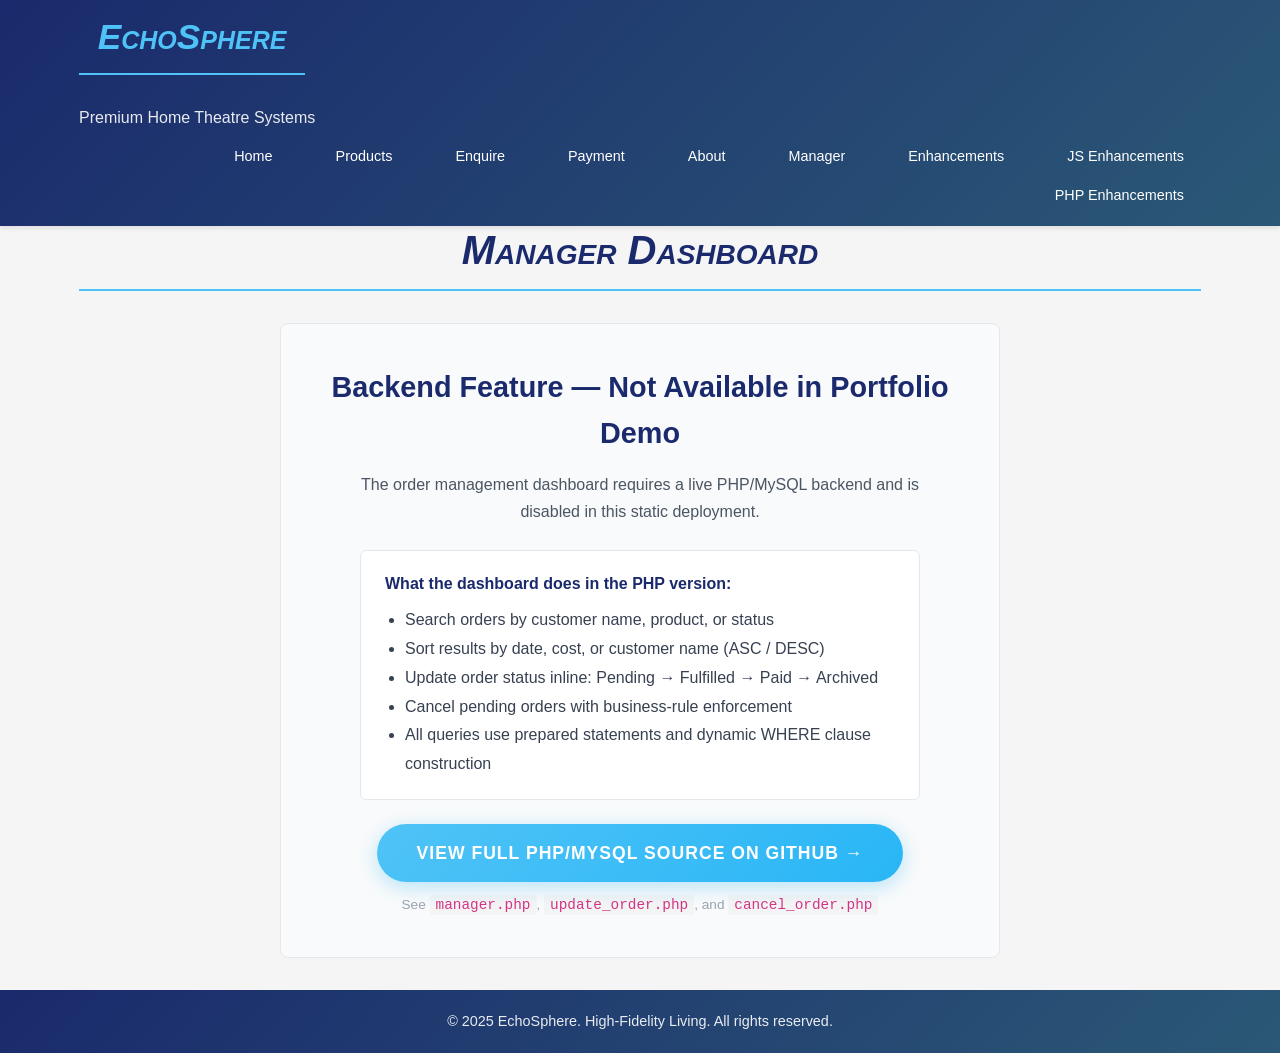
<file: manager.html>
<!DOCTYPE html>
<html lang="en">
<head>
    <meta charset="UTF-8">
    <meta name="viewport" content="width=device-width, initial-scale=1.0">
    <title>EchoSphere - Premium Home Theatre Systems</title>
    <link rel="stylesheet" href="styles/style.css">
</head>
<body>
    <header>
        <div class="container header-content">
            <div class="logo">
                <h1>EchoSphere</h1>
                <span>Premium Home Theatre Systems</span>
            </div>
            <nav>
                <ul>
                    <li><a href="index.html">Home</a></li>
                    <li><a href="product.html">Products</a></li>
                    <li><a href="enquire.html">Enquire</a></li>
                    <li><a href="payment.html">Payment</a></li>
                    <li><a href="about.html">About</a></li>
                    <li><a href="manager.html">Manager</a></li>
                    <li><a href="enhancements.html">Enhancements</a></li>
                    <li><a href="enhancements2.html">JS Enhancements</a></li>
                    <li><a href="enhancements3.html">PHP Enhancements</a></li>
                </ul>
            </nav>
        </div>
    </header>
    <main class="container">
        <h1>Manager Dashboard</h1>

        <section style="max-width:720px; margin:2rem auto; padding:2.5rem 2rem; background:#f9fafb; border:1px solid #e5e7eb; border-radius:8px; text-align:center;">
            <h2 style="margin-top:0;">Backend Feature — Not Available in Portfolio Demo</h2>
            <p style="color:#4b5563; line-height:1.7; max-width:560px; margin:0 auto;">
                The order management dashboard requires a live PHP/MySQL backend and is disabled in this static deployment.
            </p>

            <div style="margin:1.5rem auto; max-width:560px; text-align:left; background:#fff; border:1px solid #e5e7eb; border-radius:6px; padding:1.25rem 1.5rem;">
                <h3 style="margin-top:0; font-size:1rem;">What the dashboard does in the PHP version:</h3>
                <ul style="color:#374151; line-height:1.8; margin:0; padding-left:1.25rem;">
                    <li>Search orders by customer name, product, or status</li>
                    <li>Sort results by date, cost, or customer name (ASC / DESC)</li>
                    <li>Update order status inline: Pending → Fulfilled → Paid → Archived</li>
                    <li>Cancel pending orders with business-rule enforcement</li>
                    <li>All queries use prepared statements and dynamic WHERE clause construction</li>
                </ul>
            </div>

            <p style="margin-top:1.5rem;">
                <a href="https://github.com/Bikram2051/university-web-app-php-java" target="_blank" rel="noopener" class="cta-button">
                    View Full PHP/MySQL Source on GitHub &rarr;
                </a>
            </p>
            <p style="margin-top:0.75rem; font-size:0.85rem; color:#9ca3af;">
                See <code>manager.php</code>, <code>update_order.php</code>, and <code>cancel_order.php</code>
            </p>
        </section>
    </main>
    <footer>
        <div class="container">
            <p>&copy; 2025 EchoSphere. High-Fidelity Living. All rights reserved.</p>
        </div>
    </footer>

    <script src="scripts/part2.js"></script>
    <script src="scripts/enhancements.js"></script>
</body>
</html>
</file>
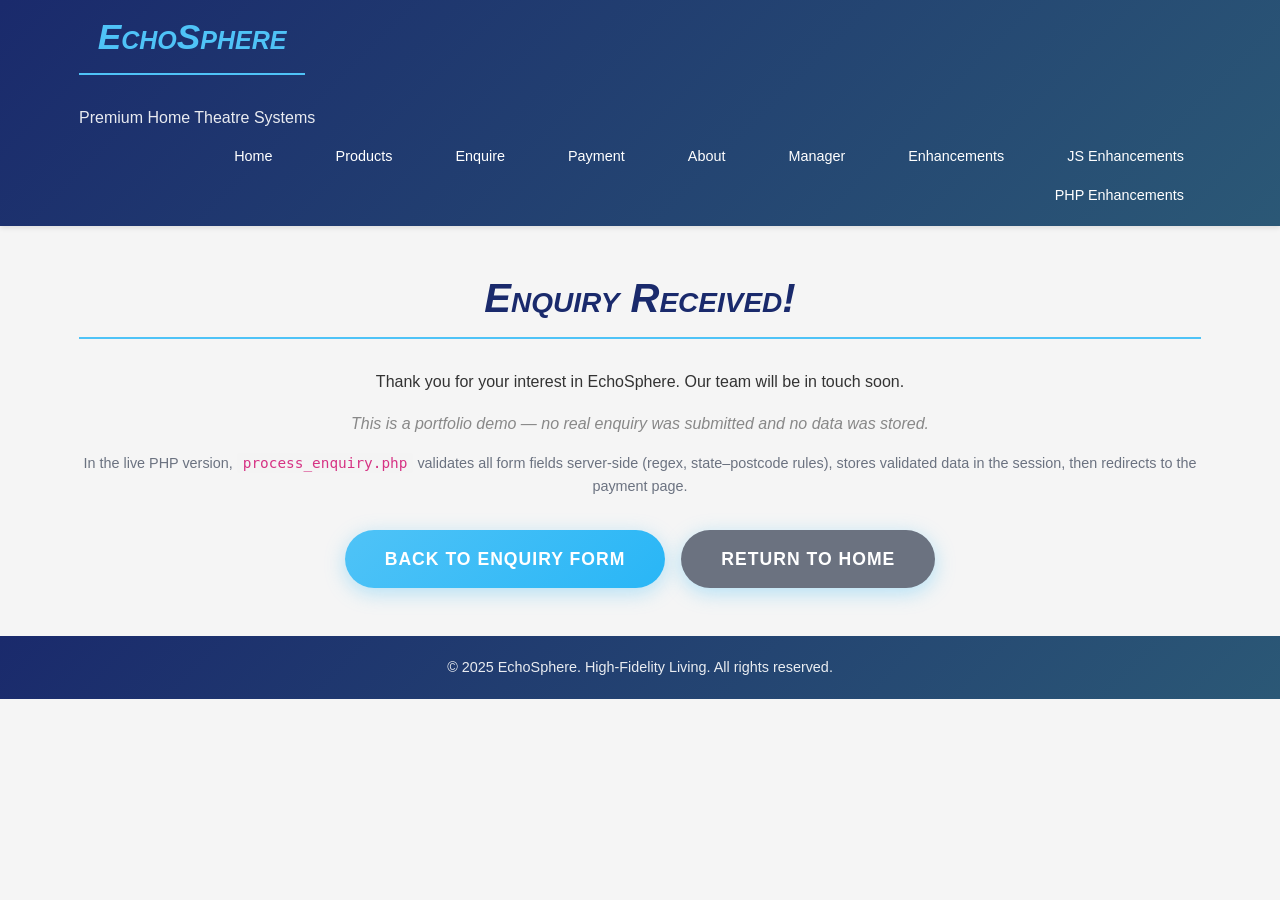
<file: process_enquiry.html>
<!DOCTYPE html>
<html lang="en">
<head>
    <meta charset="UTF-8">
    <meta name="viewport" content="width=device-width, initial-scale=1.0">
    <title>EchoSphere - Premium Home Theatre Systems</title>
    <link rel="stylesheet" href="styles/style.css">
</head>
<body>
    <header>
        <div class="container header-content">
            <div class="logo">
                <h1>EchoSphere</h1>
                <span>Premium Home Theatre Systems</span>
            </div>
            <nav>
                <ul>
                    <li><a href="index.html">Home</a></li>
                    <li><a href="product.html">Products</a></li>
                    <li><a href="enquire.html">Enquire</a></li>
                    <li><a href="payment.html">Payment</a></li>
                    <li><a href="about.html">About</a></li>
                    <li><a href="manager.html">Manager</a></li>
                    <li><a href="enhancements.html">Enhancements</a></li>
                    <li><a href="enhancements2.html">JS Enhancements</a></li>
                    <li><a href="enhancements3.html">PHP Enhancements</a></li>
                </ul>
            </nav>
        </div>
    </header>
    <main class="container">
        <section style="text-align:center; padding:3rem 0;">
            <h1>Enquiry Received!</h1>
            <p>Thank you for your interest in EchoSphere. Our team will be in touch soon.</p>
            <p style="margin-top:1rem; color:#888; font-style:italic;">
                This is a portfolio demo — no real enquiry was submitted and no data was stored.
            </p>
            <p style="margin-top:1rem; font-size:0.9rem; color:#6b7280;">
                In the live PHP version, <code>process_enquiry.php</code> validates all form fields server-side
                (regex, state–postcode rules), stores validated data in the session, then redirects to the payment page.
            </p>
            <div style="margin-top:2rem; display:flex; gap:1rem; justify-content:center; flex-wrap:wrap;">
                <a href="enquire.html" class="cta-button">Back to Enquiry Form</a>
                <a href="index.html" class="cta-button" style="background:#6b7280;">Return to Home</a>
            </div>
        </section>
    </main>
    <footer>
        <div class="container">
            <p>&copy; 2025 EchoSphere. High-Fidelity Living. All rights reserved.</p>
        </div>
    </footer>

    <script src="scripts/part2.js"></script>
    <script src="scripts/enhancements.js"></script>
</body>
</html>
</file>
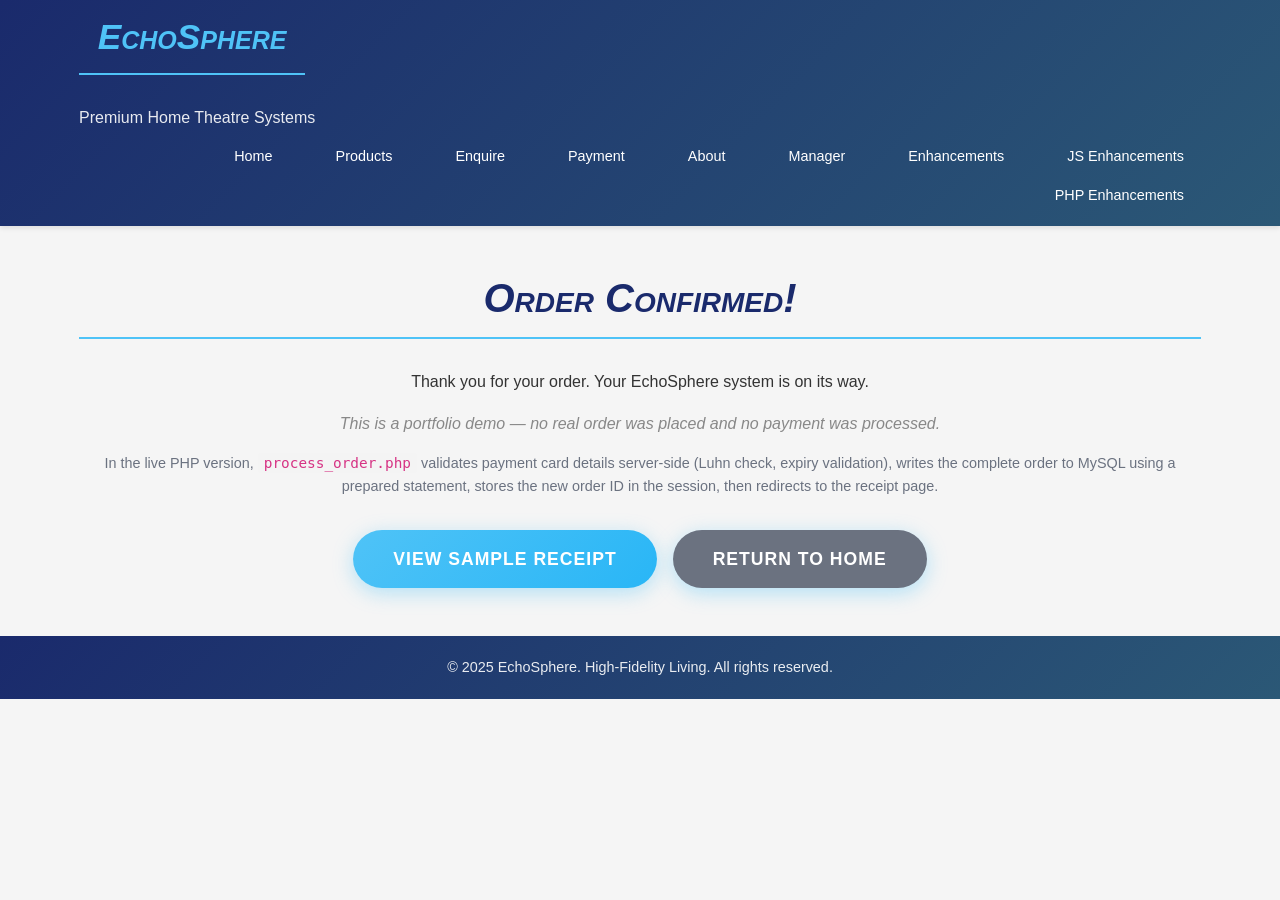
<file: process_order.html>
<!DOCTYPE html>
<html lang="en">
<head>
    <meta charset="UTF-8">
    <meta name="viewport" content="width=device-width, initial-scale=1.0">
    <title>EchoSphere - Premium Home Theatre Systems</title>
    <link rel="stylesheet" href="styles/style.css">
</head>
<body>
    <header>
        <div class="container header-content">
            <div class="logo">
                <h1>EchoSphere</h1>
                <span>Premium Home Theatre Systems</span>
            </div>
            <nav>
                <ul>
                    <li><a href="index.html">Home</a></li>
                    <li><a href="product.html">Products</a></li>
                    <li><a href="enquire.html">Enquire</a></li>
                    <li><a href="payment.html">Payment</a></li>
                    <li><a href="about.html">About</a></li>
                    <li><a href="manager.html">Manager</a></li>
                    <li><a href="enhancements.html">Enhancements</a></li>
                    <li><a href="enhancements2.html">JS Enhancements</a></li>
                    <li><a href="enhancements3.html">PHP Enhancements</a></li>
                </ul>
            </nav>
        </div>
    </header>
    <main class="container">
        <section style="text-align:center; padding:3rem 0;">
            <h1>Order Confirmed!</h1>
            <p>Thank you for your order. Your EchoSphere system is on its way.</p>
            <p style="margin-top:1rem; color:#888; font-style:italic;">
                This is a portfolio demo — no real order was placed and no payment was processed.
            </p>
            <p style="margin-top:1rem; font-size:0.9rem; color:#6b7280;">
                In the live PHP version, <code>process_order.php</code> validates payment card details server-side
                (Luhn check, expiry validation), writes the complete order to MySQL using a prepared statement,
                stores the new order ID in the session, then redirects to the receipt page.
            </p>
            <div style="margin-top:2rem; display:flex; gap:1rem; justify-content:center; flex-wrap:wrap;">
                <a href="receipt.html" class="cta-button">View Sample Receipt</a>
                <a href="index.html" class="cta-button" style="background:#6b7280;">Return to Home</a>
            </div>
        </section>
    </main>
    <footer>
        <div class="container">
            <p>&copy; 2025 EchoSphere. High-Fidelity Living. All rights reserved.</p>
        </div>
    </footer>

    <script src="scripts/part2.js"></script>
    <script src="scripts/enhancements.js"></script>
</body>
</html>
</file>
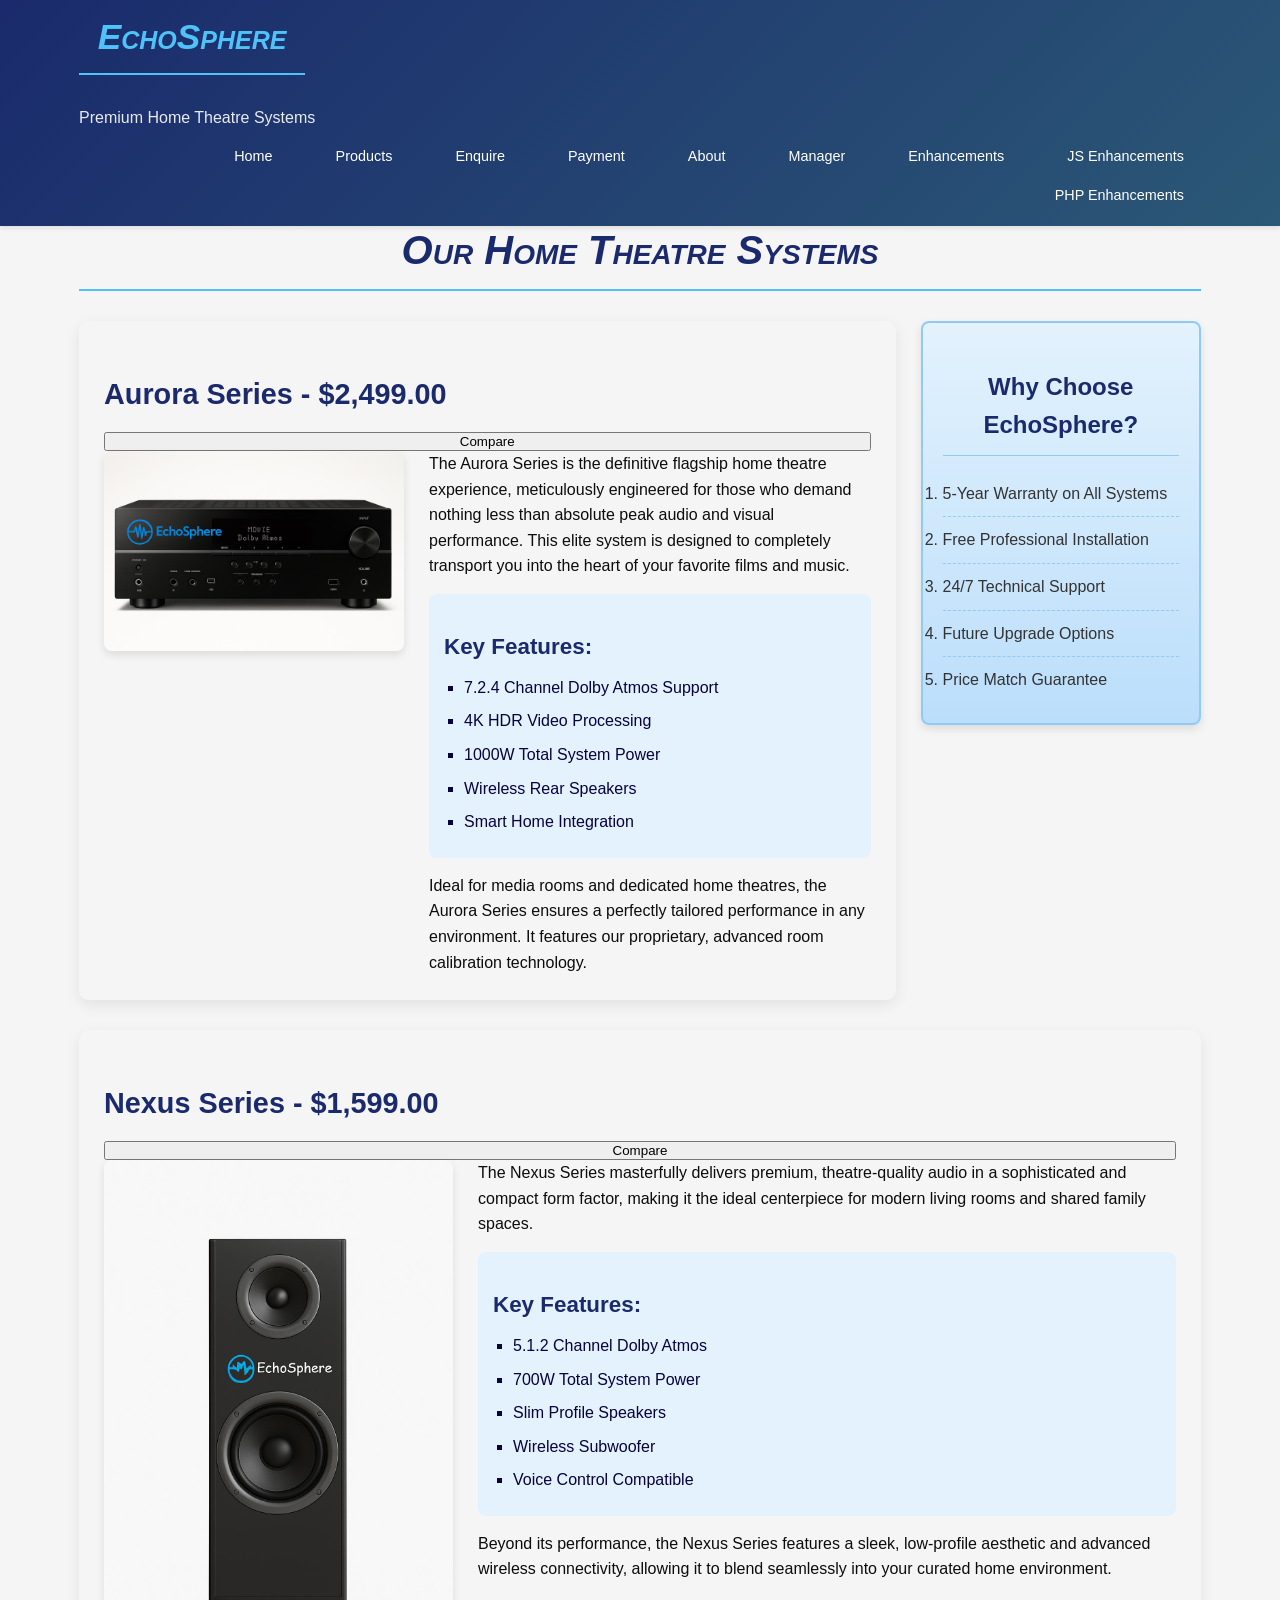
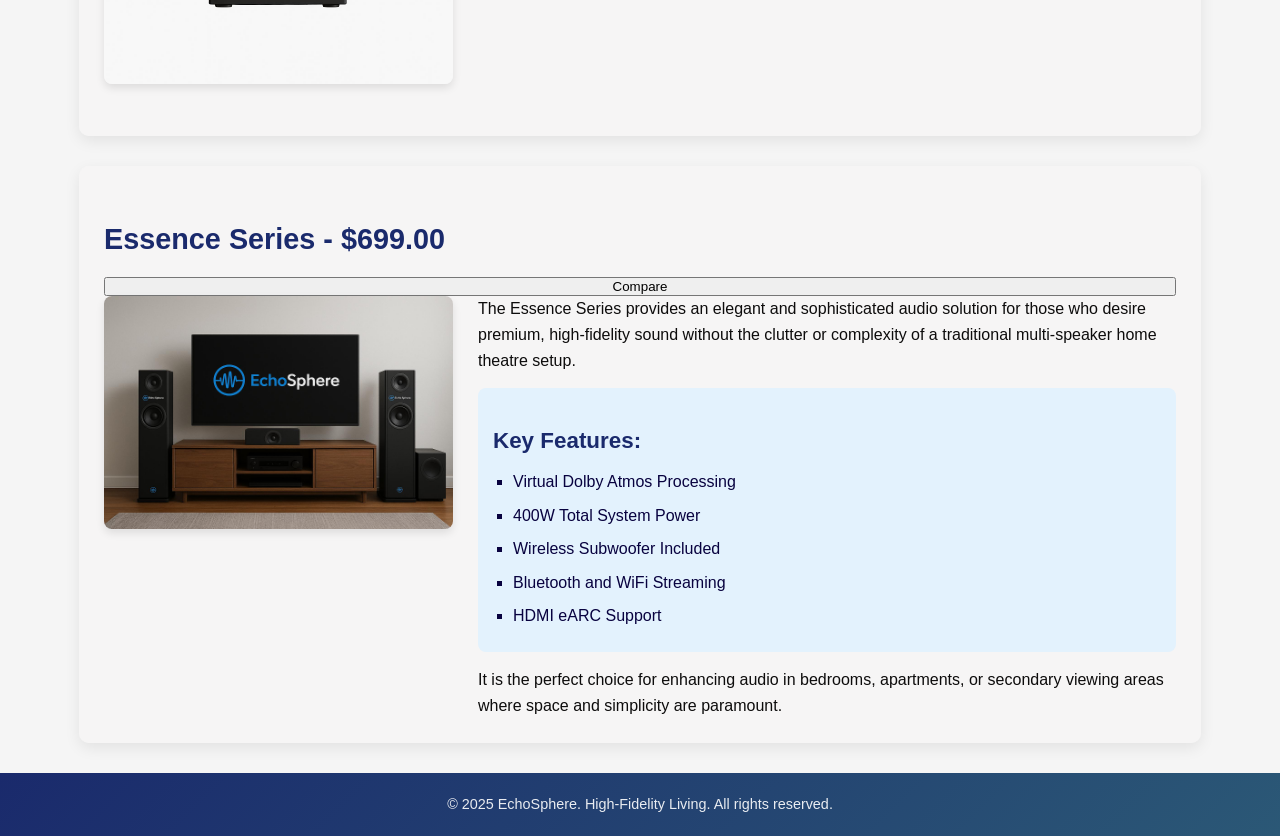
<file: product.html>
<!DOCTYPE html>
<html lang="en">
<head>
    <meta charset="UTF-8">
    <meta name="viewport" content="width=device-width, initial-scale=1.0">
    <title>EchoSphere - Premium Home Theatre Systems</title>
    <link rel="stylesheet" href="styles/style.css">
</head>
<body>
    <header>
        <div class="container header-content">
            <div class="logo">
                <h1>EchoSphere</h1>
                <span>Premium Home Theatre Systems</span>
            </div>
            <nav>
                <ul>
                    <li><a href="index.html">Home</a></li>
                    <li><a href="product.html">Products</a></li>
                    <li><a href="enquire.html">Enquire</a></li>
                    <li><a href="payment.html">Payment</a></li>
                    <li><a href="about.html">About</a></li>
                    <li><a href="manager.html">Manager</a></li>
                    <li><a href="enhancements.html">Enhancements</a></li>
                    <li><a href="enhancements2.html">JS Enhancements</a></li>
                    <li><a href="enhancements3.html">PHP Enhancements</a></li>
                </ul>
            </nav>
        </div>
    </header>
    <main class="container">
        <h1>Our Home Theatre Systems</h1>

        <aside>
            <h2>Why Choose EchoSphere?</h2>
            <ol>
                <li>5-Year Warranty on All Systems</li>
                <li>Free Professional Installation</li>
                <li>24/7 Technical Support</li>
                <li>Future Upgrade Options</li>
                <li>Price Match Guarantee</li>
            </ol>
        </aside>

        <section class="product">
            <h2>Aurora Series - $2,499.00</h2>
            <button class="compare-btn" data-product="Aurora Series">Compare</button>

            <div class="product-content">
                <div class="product-image">
                    <img src="images/receiver.jpeg" alt="Aurora Series Home Theatre System">
                </div>
                <div class="product-details">
                    <p>The Aurora Series is the definitive flagship home theatre experience, meticulously engineered for
                        those who demand nothing less than absolute peak audio and visual performance. This elite system
                        is designed to completely transport you into the heart of your favorite films and music.</p>

                    <div class="product-features">
                        <h3>Key Features:</h3>
                        <ul>
                            <li>7.2.4 Channel Dolby Atmos Support</li>
                            <li>4K HDR Video Processing</li>
                            <li>1000W Total System Power</li>
                            <li>Wireless Rear Speakers</li>
                            <li>Smart Home Integration</li>
                        </ul>
                    </div>

                    <p>Ideal for media rooms and dedicated home theatres, the Aurora Series ensures a perfectly tailored
                        performance in any environment. It features our proprietary, advanced room calibration
                        technology.</p>
                </div>
            </div>
        </section>

        <section class="product">
            <h2>Nexus Series - $1,599.00</h2>
            <button class="compare-btn" data-product="Nexus Series">Compare</button>

            <div class="product-content">
                <div class="product-image">
                    <img src="images/speaker.jpeg" alt="Nexus Series Home Theatre System">
                </div>
                <div class="product-details">
                    <p>The Nexus Series masterfully delivers premium, theatre-quality audio in a sophisticated and
                        compact form factor, making it the ideal centerpiece for modern living rooms and shared family
                        spaces.</p>

                    <div class="product-features">
                        <h3>Key Features:</h3>
                        <ul>
                            <li>5.1.2 Channel Dolby Atmos</li>
                            <li>700W Total System Power</li>
                            <li>Slim Profile Speakers</li>
                            <li>Wireless Subwoofer</li>
                            <li>Voice Control Compatible</li>
                        </ul>
                    </div>

                    <p>Beyond its performance, the Nexus Series features a sleek, low-profile aesthetic and advanced
                        wireless connectivity, allowing it to blend seamlessly into your curated home environment.</p>
                </div>
            </div>
        </section>

        <section class="product">
            <h2>Essence Series - $699.00</h2>
            <button class="compare-btn" data-product="Essence Series">Compare</button>
            <div class="product-content">
                <div class="product-image">
                    <img src="images/Screen.jpeg" alt="Essence Series Soundbar">
                </div>
                <div class="product-details">
                    <p>The Essence Series provides an elegant and sophisticated audio solution for those who desire
                        premium, high-fidelity sound without the clutter or complexity of a traditional multi-speaker
                        home theatre setup.</p>

                    <div class="product-features">
                        <h3>Key Features:</h3>
                        <ul>
                            <li>Virtual Dolby Atmos Processing</li>
                            <li>400W Total System Power</li>
                            <li>Wireless Subwoofer Included</li>
                            <li>Bluetooth and WiFi Streaming</li>
                            <li>HDMI eARC Support</li>
                        </ul>
                    </div>

                    <p>It is the perfect choice for enhancing audio in bedrooms, apartments, or secondary viewing areas
                        where space and simplicity are paramount.</p>
                </div>
            </div>
        </section>

        <div id="comparison-panel" class="comparison-panel" style="display:none">
            <h3>Product Comparison</h3>
            <div id="comparison-content"></div>
            <button id="close-comparison" type="button">Close</button>
        </div>
    </main>
    <footer>
        <div class="container">
            <p>&copy; 2025 EchoSphere. High-Fidelity Living. All rights reserved.</p>
        </div>
    </footer>

    <script src="scripts/part2.js"></script>
    <script src="scripts/enhancements.js"></script>
</body>
</html>
</file>
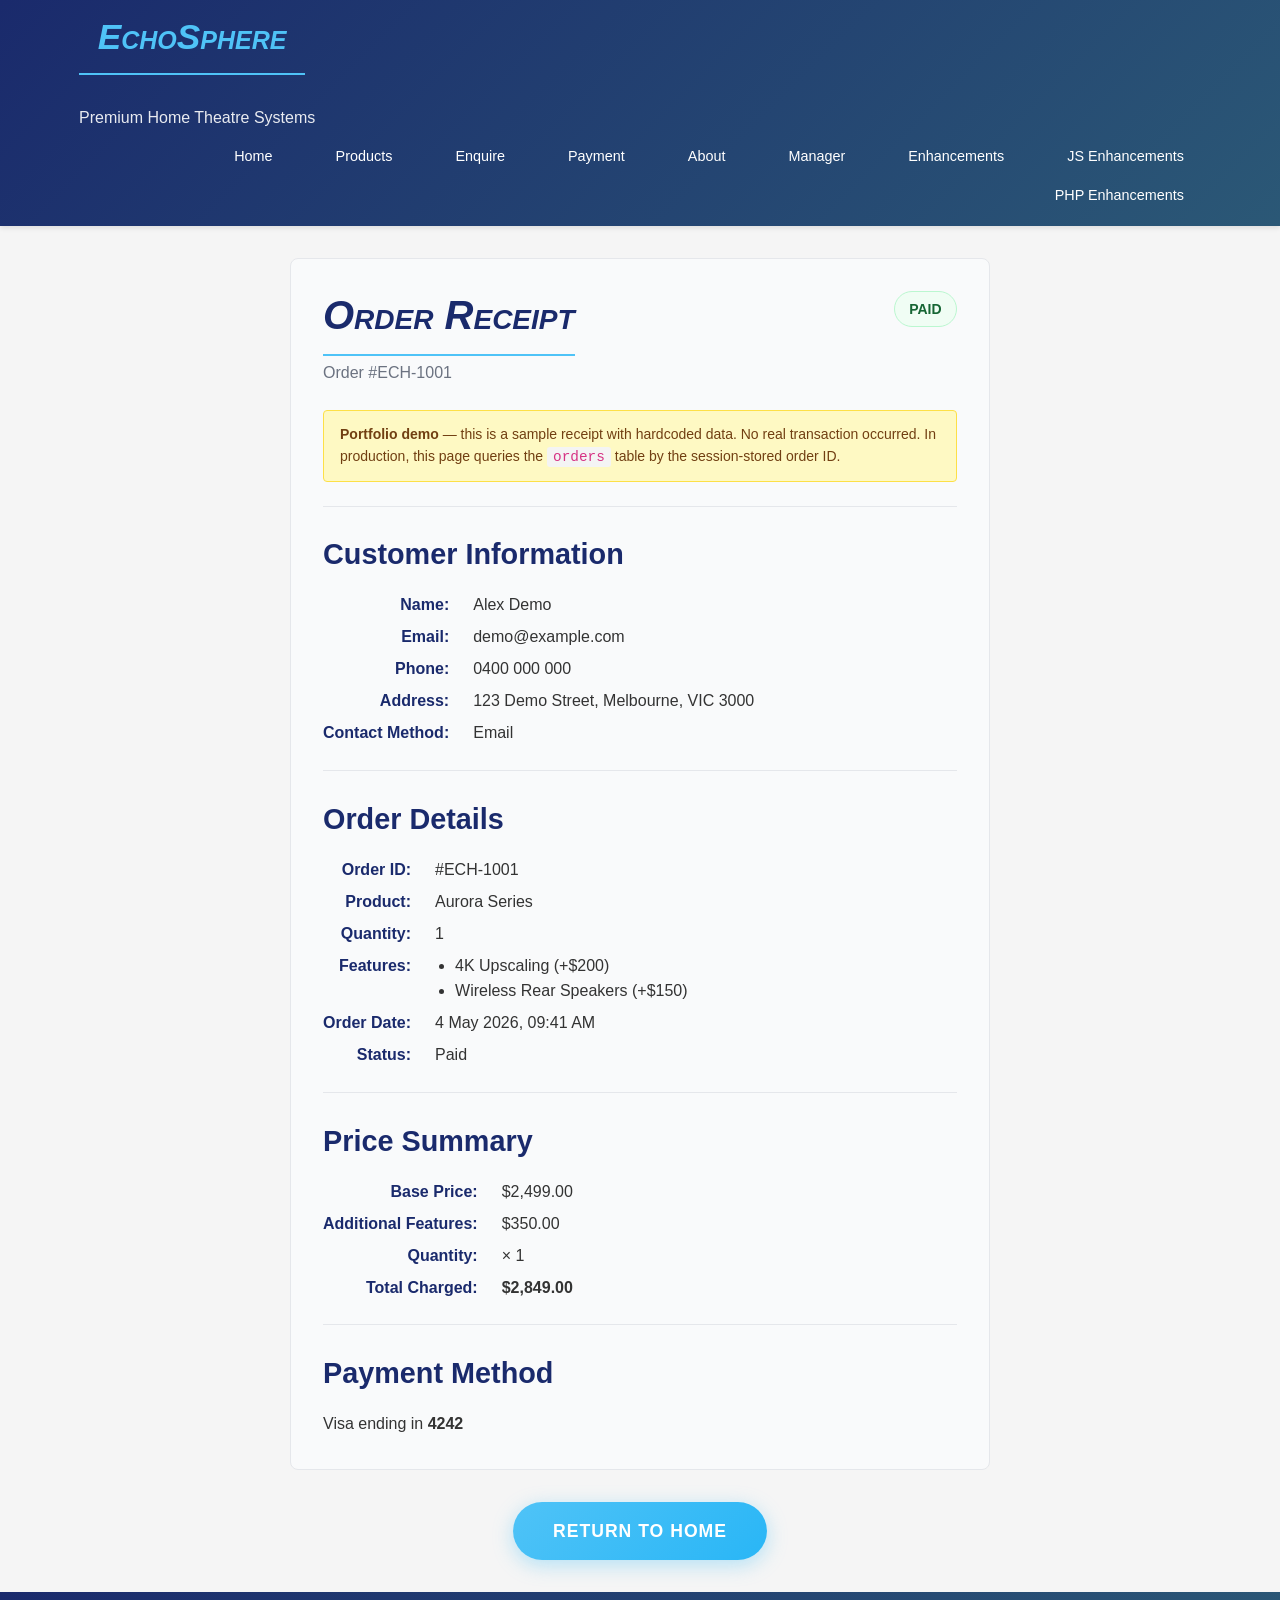
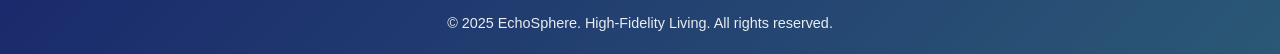
<file: receipt.html>
<!DOCTYPE html>
<html lang="en">
<head>
    <meta charset="UTF-8">
    <meta name="viewport" content="width=device-width, initial-scale=1.0">
    <title>EchoSphere - Premium Home Theatre Systems</title>
    <link rel="stylesheet" href="styles/style.css">
</head>
<body>
    <header>
        <div class="container header-content">
            <div class="logo">
                <h1>EchoSphere</h1>
                <span>Premium Home Theatre Systems</span>
            </div>
            <nav>
                <ul>
                    <li><a href="index.html">Home</a></li>
                    <li><a href="product.html">Products</a></li>
                    <li><a href="enquire.html">Enquire</a></li>
                    <li><a href="payment.html">Payment</a></li>
                    <li><a href="about.html">About</a></li>
                    <li><a href="manager.html">Manager</a></li>
                    <li><a href="enhancements.html">Enhancements</a></li>
                    <li><a href="enhancements2.html">JS Enhancements</a></li>
                    <li><a href="enhancements3.html">PHP Enhancements</a></li>
                </ul>
            </nav>
        </div>
    </header>
    <main class="container">
        <div style="background:#f9fafb; border:1px solid #e5e7eb; border-radius:8px; padding:2rem; max-width:700px; margin:2rem auto;">

            <div style="display:flex; justify-content:space-between; align-items:flex-start; margin-bottom:1.5rem; flex-wrap:wrap; gap:1rem;">
                <div>
                    <h1 style="margin:0;">Order Receipt</h1>
                    <p style="color:#6b7280; margin:0.25rem 0 0;">Order #ECH-1001</p>
                </div>
                <span style="background:#f0fdf4; color:#166534; border:1px solid #bbf7d0; padding:0.35rem 0.9rem; border-radius:9999px; font-size:0.875rem; font-weight:600;">PAID</span>
            </div>

            <p style="background:#fef9c3; border:1px solid #fde047; color:#713f12; padding:0.75rem 1rem; border-radius:4px; font-size:0.875rem; margin-bottom:1.5rem;">
                <strong>Portfolio demo</strong> — this is a sample receipt with hardcoded data. No real transaction occurred.
                In production, this page queries the <code>orders</code> table by the session-stored order ID.
            </p>

            <hr style="border:none; border-top:1px solid #e5e7eb; margin:1.5rem 0;">

            <h2 style="margin-top:0;">Customer Information</h2>
            <dl style="display:grid; grid-template-columns:max-content 1fr; gap:0.4rem 1.5rem; margin:0;">
                <dt><strong>Name:</strong></dt>       <dd>Alex Demo</dd>
                <dt><strong>Email:</strong></dt>      <dd>demo@example.com</dd>
                <dt><strong>Phone:</strong></dt>      <dd>0400 000 000</dd>
                <dt><strong>Address:</strong></dt>    <dd>123 Demo Street, Melbourne, VIC 3000</dd>
                <dt><strong>Contact Method:</strong></dt> <dd>Email</dd>
            </dl>

            <hr style="border:none; border-top:1px solid #e5e7eb; margin:1.5rem 0;">

            <h2>Order Details</h2>
            <dl style="display:grid; grid-template-columns:max-content 1fr; gap:0.4rem 1.5rem; margin:0;">
                <dt><strong>Order ID:</strong></dt>   <dd>#ECH-1001</dd>
                <dt><strong>Product:</strong></dt>    <dd>Aurora Series</dd>
                <dt><strong>Quantity:</strong></dt>   <dd>1</dd>
                <dt><strong>Features:</strong></dt>
                <dd>
                    <ul style="margin:0; padding-left:1.25rem;">
                        <li>4K Upscaling (+$200)</li>
                        <li>Wireless Rear Speakers (+$150)</li>
                    </ul>
                </dd>
                <dt><strong>Order Date:</strong></dt> <dd>4 May 2026, 09:41 AM</dd>
                <dt><strong>Status:</strong></dt>     <dd>Paid</dd>
            </dl>

            <hr style="border:none; border-top:1px solid #e5e7eb; margin:1.5rem 0;">

            <h2>Price Summary</h2>
            <dl style="display:grid; grid-template-columns:max-content 1fr; gap:0.4rem 1.5rem; margin:0;">
                <dt><strong>Base Price:</strong></dt>               <dd>$2,499.00</dd>
                <dt><strong>Additional Features:</strong></dt>      <dd>$350.00</dd>
                <dt><strong>Quantity:</strong></dt>                 <dd>&times; 1</dd>
                <dt><strong>Total Charged:</strong></dt>            <dd><strong>$2,849.00</strong></dd>
            </dl>

            <hr style="border:none; border-top:1px solid #e5e7eb; margin:1.5rem 0;">

            <h2>Payment Method</h2>
            <p style="margin:0;">Visa ending in <strong>4242</strong></p>
        </div>

        <div style="text-align:center; margin:2rem 0;">
            <a href="index.html" class="cta-button">Return to Home</a>
        </div>
    </main>
    <footer>
        <div class="container">
            <p>&copy; 2025 EchoSphere. High-Fidelity Living. All rights reserved.</p>
        </div>
    </footer>

    <script src="scripts/part2.js"></script>
    <script src="scripts/enhancements.js"></script>
</body>
</html>
</file>
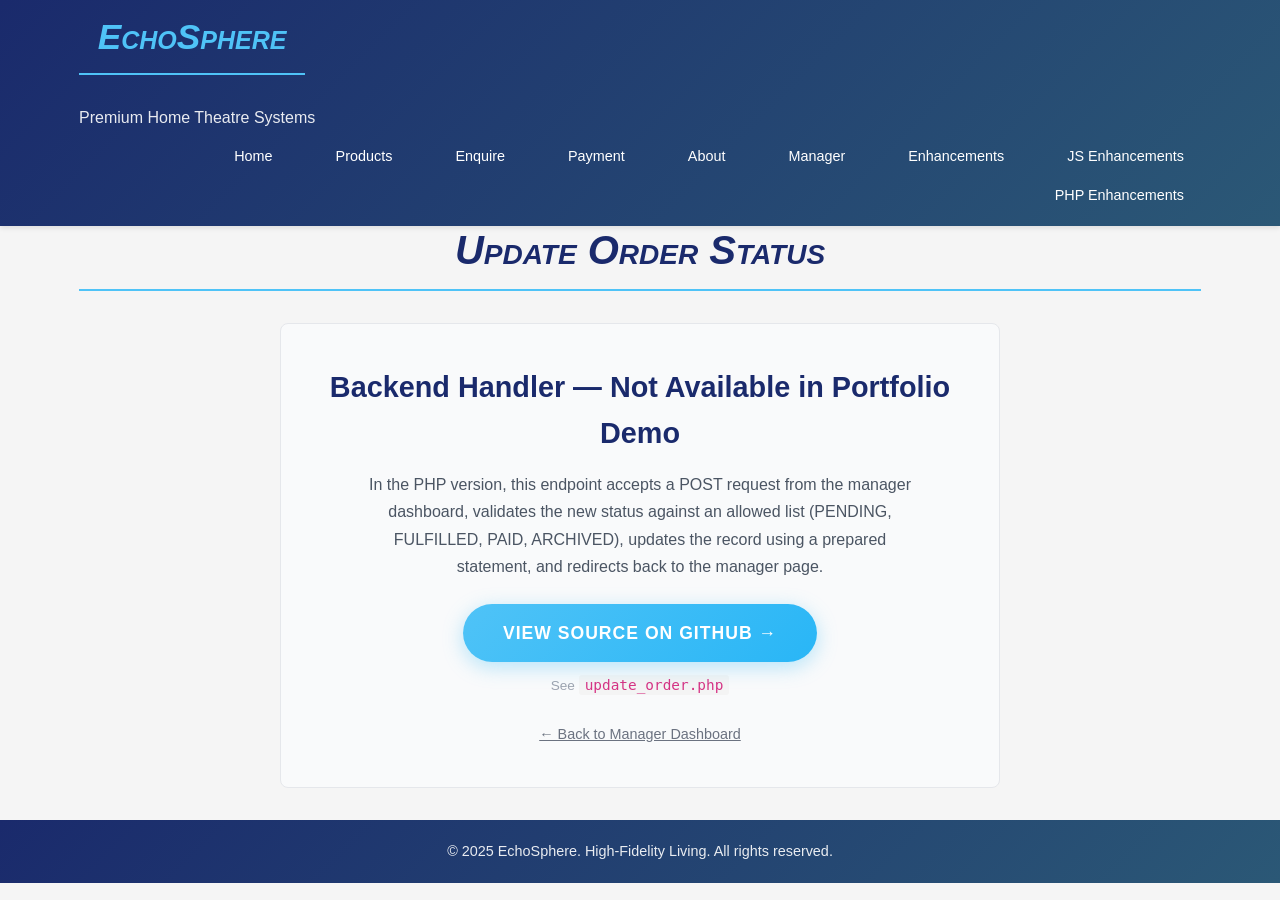
<file: update_order.html>
<!DOCTYPE html>
<html lang="en">
<head>
    <meta charset="UTF-8">
    <meta name="viewport" content="width=device-width, initial-scale=1.0">
    <title>EchoSphere - Premium Home Theatre Systems</title>
    <link rel="stylesheet" href="styles/style.css">
</head>
<body>
    <header>
        <div class="container header-content">
            <div class="logo">
                <h1>EchoSphere</h1>
                <span>Premium Home Theatre Systems</span>
            </div>
            <nav>
                <ul>
                    <li><a href="index.html">Home</a></li>
                    <li><a href="product.html">Products</a></li>
                    <li><a href="enquire.html">Enquire</a></li>
                    <li><a href="payment.html">Payment</a></li>
                    <li><a href="about.html">About</a></li>
                    <li><a href="manager.html">Manager</a></li>
                    <li><a href="enhancements.html">Enhancements</a></li>
                    <li><a href="enhancements2.html">JS Enhancements</a></li>
                    <li><a href="enhancements3.html">PHP Enhancements</a></li>
                </ul>
            </nav>
        </div>
    </header>
    <main class="container">
        <h1>Update Order Status</h1>

        <section style="max-width:720px; margin:2rem auto; padding:2.5rem 2rem; background:#f9fafb; border:1px solid #e5e7eb; border-radius:8px; text-align:center;">
            <h2 style="margin-top:0;">Backend Handler — Not Available in Portfolio Demo</h2>
            <p style="color:#4b5563; line-height:1.7; max-width:560px; margin:0 auto;">
                In the PHP version, this endpoint accepts a POST request from the manager dashboard,
                validates the new status against an allowed list
                (PENDING, FULFILLED, PAID, ARCHIVED), updates the record using a prepared statement,
                and redirects back to the manager page.
            </p>
            <p style="margin-top:1.5rem;">
                <a href="https://github.com/Bikram2051/university-web-app-php-java" target="_blank" rel="noopener" class="cta-button">
                    View Source on GitHub &rarr;
                </a>
            </p>
            <p style="margin-top:0.75rem; font-size:0.85rem; color:#9ca3af;">
                See <code>update_order.php</code>
            </p>
            <div style="margin-top:1.5rem;">
                <a href="manager.html" style="color:#6b7280; font-size:0.9rem;">&larr; Back to Manager Dashboard</a>
            </div>
        </section>
    </main>
    <footer>
        <div class="container">
            <p>&copy; 2025 EchoSphere. High-Fidelity Living. All rights reserved.</p>
        </div>
    </footer>

    <script src="scripts/part2.js"></script>
    <script src="scripts/enhancements.js"></script>
</body>
</html>
</file>
<file: styles/style.css>
/* styles/style.css - EchoSphere Assignment 3 */

* {
  margin: 0;
  padding: 0;
  box-sizing: border-box;
}

body {
  font-family: 'Arial', sans-serif;
  line-height: 1.6;
  color: #333;
  background-color: #f5f5f5;
}

.container {
  width: 90%;
  max-width: 1200px;
  margin: 0 auto;
  padding: 0 15px;
}

/* ========== Header ========== */
header {
  background: linear-gradient(135deg, #1a2a6c, #2b5876);
  color: white;
  padding: 1rem 0;
  box-shadow: 0 2px 5px rgba(0, 0, 0, 0.1);
}

.header-content {
  display: flex;
  justify-content: space-between;
  align-items: center;
}

.logo h1 {
  font-size: 2.2rem;
  font-weight: 700;
  margin-right: 10px;
  color: #4fc3f7;
}

.logo span {
  font-size: 1rem;
  opacity: 0.9;
}

nav ul {
  display: flex;
  list-style: none;
}

nav ul li {
  margin-left: 1.5rem;
}

nav ul li a {
  color: #fff;
  text-decoration: none;
  font-weight: 500;
  transition: color 0.3s;
  padding: 8px 12px;
  border-radius: 4px;
}

nav ul li a:hover {
  color: #00a8ff;
  background-color: rgba(255, 255, 255, 0.1);
}
/* Header navigation responsive fixes */
.header-content {
    flex-wrap: wrap;
    gap: 10px;
}

nav ul {
    display: flex;
    flex-wrap: wrap;
    gap: 10px;
    justify-content: center;
}

nav li {
    margin: 2px 5px;
}

nav a {
    padding: 8px 12px;
    font-size: 0.9em;
    white-space: nowrap;
}

/* For desktop devices (1025px and up) */
@media (min-width: 1025px) {
    .header-content {
        flex-direction: row;
        align-items: center;
        justify-content: space-between;
    }
    
    nav ul {
        justify-content: flex-end;
    }
}

/* For mobile devices (767px and below) */
@media (max-width: 767px) {
    .header-content {
        flex-direction: row;
        align-items: flex-start;
        text-align: left;
        justify-content: flex-start;
    }
    
    nav ul {
        justify-content: flex-start;
        gap: 5px;
    }
    
    nav a {
        padding: 6px 8px;
        font-size: 0.85em;
    }
}

/* For very small mobile devices */
@media (max-width: 480px) {
    nav ul {
        flex-direction: row;
        align-items: flex-start;
        justify-content: flex-start;
    }
    
    nav li {
        margin: 2px 5px;
    }
}

/* ========== Hero Slider ========== */
.hero-slider {
  position: relative;
  height: 100vh;
  overflow: hidden;
  background: #01000d;
}

.slider-container {
  width: 100%;
  height: 100%;
  position: relative;
}

.slide {
  position: absolute;
  top: 0;
  left: 0;
  width: 100%;
  height: 100%;
  opacity: 0;
  transition: opacity 1s ease-in-out;
  display: flex;
  align-items: center;
  justify-content: center;
  background-size: cover;
  background-position: center;
  background-repeat: no-repeat;
}

.slide.active {
  opacity: 1;
  z-index: 1;
}

/* Slide backgrounds */
/* Hero images: Unsplash (unsplash.com/license) — free for commercial use, no attribution required */
.slide-1 {
  background-image:
    linear-gradient(rgba(10, 14, 23, 0.7), rgba(10, 14, 23, 0.7)),
    url('../images/hero-slide-1-immersive-sound.jpg');
}

.slide-2 {
  background-image:
    linear-gradient(rgba(10, 14, 23, 0.7), rgba(10, 14, 23, 0.7)),
    url('../images/hero-slide-2-audio-technology.jpg');
}

.slide-3 {
  background-image:
    linear-gradient(rgba(10, 14, 23, 0.7), rgba(10, 14, 23, 0.7)),
    url('../images/hero-slide-3-crystal-visuals.jpg');
}

.slide-4 {
  background-image:
    linear-gradient(rgba(10, 14, 23, 0.7), rgba(10, 14, 23, 0.7)),
    url('../images/hero-slide-4-premium-sound.jpg');
}

.slide-content {
  text-align: center;
  max-width: 800px;
  padding: 0 20px;
  color: white;
  z-index: 2;
}

.slide-content h2 {
  font-size: 3.5rem;
  margin-bottom: 20px;
  text-shadow: 2px 2px 10px rgba(0, 0, 0, 0.5);
  animation: fadeInUp 1s ease forwards;
}

.slide-content p {
  font-size: 1.2rem;
  margin-bottom: 30px;
  line-height: 1.6;
  animation: fadeInUp 1s ease 0.3s forwards;
  opacity: 0;
}

.cta-button {
  display: inline-block;
  background: linear-gradient(135deg, #4fc3f7, #29b6f6);
  color: white;
  padding: 15px 40px;
  border-radius: 50px;
  text-decoration: none;
  font-weight: bold;
  font-size: 1.1rem;
  transition: all 0.3s ease;
  box-shadow: 0 5px 20px rgba(79, 195, 247, 0.4);
  text-transform: uppercase;
  letter-spacing: 1px;
  animation: fadeInUp 1s ease 0.6s forwards;
  opacity: 0;
}

.cta-button:hover {
  transform: translateY(-3px);
  box-shadow: 0 8px 25px rgba(79, 195, 247, 0.6);
}

/* Dots */
.slider-nav {
  position: absolute;
  bottom: 50px;
  left: 50%;
  transform: translateX(-50%);
  display: flex;
  gap: 15px;
  z-index: 10;
}

.slider-dot {
  width: 14px;
  height: 14px;
  border-radius: 50%;
  background: rgba(255, 255, 255, 0.5);
  border: none;
  cursor: pointer;
  transition: all 0.3s ease;
}

.slider-dot:hover {
  background: rgba(79, 195, 247, 0.7);
}

.slider-dot.active {
  background: #4fc3f7;
  box-shadow: 0 0 10px rgba(79, 195, 247, 0.8);
  transform: scale(1.2);
}

/* Text animation */
@keyframes fadeInUp {
  from {
    opacity: 0;
    transform: translateY(50px);
  }

  to {
    opacity: 1;
    transform: translateY(0);
  }
}

/* ========== Features Section ========== */
#features {
  padding: 4rem 0;
  background-color: #fff;
}

#features h2 {
  text-align: center;
  margin-bottom: 2rem;
  font-size: 2rem;
  color: #1a1a1a;
}

.feature-grid {
  display: grid;
  grid-template-columns: repeat(auto-fit, minmax(250px, 1fr));
  gap: 2rem;
}

.feature {
  text-align: center;
  padding: 1.5rem;
  border-radius: 8px;
  box-shadow: 0 3px 10px rgba(0, 0, 0, 0.1);
  transition: transform 0.3s;
}

.feature:hover {
  transform: translateY(-5px);
}

.feature h3 {
  color: #00a8ff;
  margin-bottom: 1rem;
}

/* ========== Main & headings ========== */
main {
  padding: 30px 0;
}

h1 {
  font: italic small-caps bold 2.5rem/1.2 'Segoe UI', sans-serif;
  color: #1a2a6c;
  text-align: center;
  margin-bottom: 30px;
  padding-bottom: 15px;
  border-bottom: 2px solid #4fc3f7;
}

h2 {
  color: #1a2a6c;
  margin: 25px 0 15px;
  font-size: 1.8rem;
}

h3 {
  color: #1a2a6c;
  margin: 20px 0 10px;
  font-size: 1.4rem;
}

/* ========== Product Sections ========== */
.product {
  background: rgba(247, 246, 246, 0.9);
  border-radius: 10px;
  padding: 25px;
  margin-bottom: 30px;
  box-shadow: 0 5px 15px rgba(0, 0, 0, 0.08);
  display: flex;
  flex-direction: column;
}

.product-content {
  display: flex;
  flex-wrap: wrap;
}

.product-image {
  flex: 1;
  min-width: 300px;
  margin-right: 25px;
  margin-bottom: 20px;
}

.product-image img {
  width: 100%;
  border-radius: 8px;
  box-shadow: 0 4px 8px rgba(0, 0, 0, 0.1);
  transition: transform 0.3s, box-shadow 0.3s ease-in-out;
}

.product-image img:hover {
  transform: scale(1.05);
  box-shadow: 0 8px 25px rgba(0, 0, 0, 0.15);
}

.product-details {
  flex: 2;
  min-width: 300px;
  color: #0d0c0c;
}

.product-features {
  background-color: #e3f2fd;
  padding: 15px;
  border-radius: 8px;
  margin: 15px 0;
  color: #08023f;
}

.product-features ul {
  list-style-type: square;
  margin-left: 20px;
}

.product-features li {
  margin-bottom: 8px;
}

/* ========== Aside ========== */
aside {
  width: 25%;
  float: right;
  background: linear-gradient(to bottom, #e3f2fd, #bbdefb);
  padding: 20px;
  margin: 0 0 20px 25px;
  border-radius: 8px;
  border: 2px solid #90caf9;
  box-shadow: 0 4px 8px rgba(0, 0, 0, 0.1);
}

aside h2 {
  color: #1a2a6c;
  font-size: 1.5rem;
  margin-bottom: 15px;
  text-align: center;
  padding-bottom: 10px;
  border-bottom: 1px solid #90caf9;
}

aside ul {
  list-style-type: none;
}

aside li {
  padding: 10px 0;
  border-bottom: 1px dashed #90caf9;
}

aside li:last-child {
  border-bottom: none;
}

/* ========== Footer ========== */
footer {
  background: linear-gradient(135deg, #1a2a6c, #2b5876);
  color: white;
  text-align: center;
  padding: 20px 0;
  width: 100%;
  clear: both;
}

footer p {
  font-size: 0.9rem;
  opacity: 0.9;
}

footer a {
  color: #4fc3f7;
  text-decoration: none;
}

footer a:hover {
  text-decoration: underline;
}

/* ========== Enquiry form ========== */
#enquiry-form {
  background: white;
  padding: 30px;
  border-radius: 10px;
  box-shadow: 0 5px 15px rgba(0, 0, 0, 0.08);
  margin-bottom: 30px;
}

fieldset {
  border: 2px solid #1a2a6c;
  border-radius: 8px;
  padding: 20px;
  margin-bottom: 25px;
  background: #f8f9fa;
}

legend {
  font-weight: bold;
  color: #1a2a6c;
  padding: 0 10px;
  font-size: 1.1rem;
}

.form-group {
  margin-bottom: 20px;
}

label {
  display: block;
  margin-bottom: 5px;
  font-weight: 500;
  color: #2b5876;
}

input[type="text"],
input[type="email"],
input[type="tel"],
select,
textarea {
  width: 100%;
  padding: 12px;
  border: 2px solid #ddd;
  border-radius: 6px;
  font-size: 1rem;
  transition: border-color 0.3s;
}

input[type="text"]:focus,
input[type="email"]:focus,
input[type="tel"]:focus,
select:focus,
textarea:focus {
  outline: none;
  border-color: #4fc3f7;
  box-shadow: 0 0 5px rgba(79, 195, 247, 0.5);
}

input:invalid {
  border-color: #ff4757;
}

input:valid {
  border-color: #2ed573;
}

.radio-group,
.checkbox-group {
  display: flex;
  flex-direction: column;
  gap: 12px;
}

.radio-group label,
.checkbox-group label {
  display: flex;
  align-items: center;
  font-weight: normal;
  cursor: pointer;
}

.radio-group input[type="radio"],
.checkbox-group input[type="checkbox"] {
  width: auto;
  margin-right: 10px;
}

textarea {
  resize: vertical;
  min-height: 120px;
}

/* Submit buttons */
.form-submit {
  display: flex;
  justify-content: center;
  gap: 20px;
  margin-top: 30px;
  padding-top: 20px;
  border-top: 1px solid #e9ecef;
}

.submit-button,
.reset-button {
  padding: 15px 35px;
  border-radius: 50px;
  font-weight: bold;
  font-size: 1.1rem;
  text-transform: uppercase;
  letter-spacing: 1px;
  cursor: pointer;
  transition: all 0.3s ease;
  border: none;
}

.submit-button {
  background: linear-gradient(135deg, #4fc3f7, #29b6f6);
  color: white;
  box-shadow: 0 4px 15px rgba(79, 195, 247, 0.3);
}

.submit-button:hover {
  transform: translateY(-3px);
  box-shadow: 0 6px 20px rgba(79, 195, 247, 0.4);
  background: linear-gradient(135deg, #29b6f6, #4fc3f7);
}

.reset-button {
  background: linear-gradient(135deg, #f5f5f5, #e0e0e0);
  color: #666;
  box-shadow: 0 4px 15px rgba(0, 0, 0, 0.1);
}

.reset-button:hover {
  transform: translateY(-3px);
  box-shadow: 0 6px 20px rgba(0, 0, 0, 0.15);
  background: linear-gradient(135deg, #e0e0e0, #f5f5f5);
  color: #333;
}

.reset-button:active,
.submit-button:active {
  transform: translateY(1px);
}

.reset-button:focus,
.submit-button:focus {
  outline: 2px solid #4fc3f7;
  outline-offset: 2px;
}

/* ========== Order Summary (payment) ========== */
.order-summary {
  background: white;
  padding: 25px;
  border-radius: 10px;
  box-shadow: 0 5px 15px rgba(0, 0, 0, 0.08);
  margin-bottom: 30px;
  border-left: 5px solid #4fc3f7;
}

.summary-content {
  display: grid;
  grid-template-columns: 1fr 1fr;
  gap: 20px;
}

.customer-details,
.order-details,
.price-summary {
  padding: 15px;
  background: #f8f9fa;
  border-radius: 8px;
}

.price-summary {
  grid-column: 1 / -1;
}

.total-amount {
  font-size: 1.2rem;
  font-weight: bold;
  color: #1a2a6c;
  border-top: 2px solid #4fc3f7;
  padding-top: 10px;
  margin-top: 10px;
}

.selected-features ul {
  margin: 10px 0 0 20px;
  list-style-type: disc;
}

.form-row {
  display: grid;
  grid-template-columns: 1fr 1fr;
  gap: 20px;
}

/* ========== Error messages ========== */
.error-container {
  display: block !important;
  background: #ffe6e6;
  border: 1px solid #ff4757;
  border-radius: 8px;
  padding: 15px;
  margin: 20px 0;
}

.error-message h4 {
  color: #ff4757;
  margin-bottom: 10px;
}

.error-message ul {
  margin-left: 20px;
}

.error-message li {
  color: #d63031;
  margin-bottom: 5px;
}

/* Payment form block */
.payment-info {
  background: white;
  padding: 25px;
  border-radius: 10px;
  box-shadow: 0 5px 15px rgba(0, 0, 0, 0.08);
}

/* ========== About page blocks ========== */
.personal-info {
  display: flex;
  flex-wrap: wrap;
  gap: 30px;
  margin-bottom: 40px;
  align-items: flex-start;
}

.student-photo {
  flex: 1;
  min-width: 250px;
  margin: 0;
  order: 2;
}

.student-photo img {
  width: 100%;
  border-radius: 8px;
  border: 6px double #1a2a6c;
  padding: 20px;
  background: white;
}

.student-photo figcaption {
  text-align: center;
  font-style: italic;
  color: #666;
  margin-top: 10px;
}

.student-details {
  flex: 2;
  min-width: 300px;
  order: 1;
}

dl {
  display: grid;
  grid-template-columns: max-content 1fr;
  gap: 15px 20px;
}

dt {
  font-weight: bold;
  color: #1a2a6c;
  text-align: right;
}

dd {
  margin: 0;
  color: #333;
}

dd a {
  color: #4fc3f7;
  text-decoration: none;
}

dd a:hover {
  text-decoration: underline;
}

.bio,
.hometown,
.interests,
.timetable {
  margin-bottom: 40px;
  padding: 25px;
  background: white;
  border-radius: 10px;
  box-shadow: 0 5px 15px rgba(0, 0, 0, 0.08);
}

.bio h2,
.hometown h2,
.interests h2,
.timetable h2 {
  color: #1a2a6c;
  margin-bottom: 20px;
  padding-bottom: 10px;
  border-bottom: 2px solid #4fc3f7;
}

.favorites {
  margin-bottom: 25px;
}

.favorites h3 {
  color: #2b5876;
  margin-bottom: 15px;
}

.favorites ul {
  list-style-type: square;
  margin-left: 20px;
}

.favorites li {
  margin-bottom: 8px;
  line-height: 1.6;
}

/* ========== Timetable (table) ========== */
.table-container {
  width: 100%;
  overflow-x: auto;
  margin: 20px 0;
  border: 1px solid #e0e0e0;
  border-radius: 8px;
  box-shadow: 0 2px 8px rgba(0, 0, 0, 0.1);
}

.table-container table {
  width: 100%;
  min-width: 600px;
  margin: 0;
}

.timetable table {
  width: 100%;
  border-collapse: collapse;
  background: white;
  font-size: 0.95rem;
}

.timetable th {
  background: linear-gradient(135deg, #1a2a6c, #2b5876);
  color: white;
  font-weight: 600;
  padding: 15px 12px;
  text-align: center;
  border: 1px solid #1a2a6c;
  white-space: nowrap;
}

.timetable td {
  padding: 12px 10px;
  text-align: center;
  border: 1px solid #e0e0e0;
  transition: all 0.3s ease;
}

.timetable td:first-child {
  font-weight: 600;
  background: #f8f9fa;
  color: #2b5876;
}

.timetable tr:nth-child(even) {
  background-color: #fafafa;
}

.timetable tr:hover {
  background-color: #f0f8ff;
}

.timetable td:hover {
  background-color: #e3f2fd;
  transform: scale(1.02);
}

.lecture {
  background: linear-gradient(135deg, #e3f2fd, #bbdefb) !important;
  color: #0d47a1;
  font-weight: 600;
}

.lecture::before {
  content: "📚";
  margin-right: 5px;
}

.tutorial {
  background: linear-gradient(135deg, #f3e5f5, #e1bee7) !important;
  color: #4a148c;
  font-weight: 600;
}

.tutorial::before {
  content: "💬";
  margin-right: 5px;
}

.lab {
  background: linear-gradient(135deg, #e8f5e8, #c8e6c9) !important;
  color: #1b5e20;
  font-weight: 600;
}

.lab::before {
  content: "🔬";
  margin-right: 5px;
}

/* ========== Enhancements doc page ========== */
.intro,
.enhancement,
.enhancement-summary {
  background: white;
  padding: 25px;
  border-radius: 10px;
  box-shadow: 0 5px 15px rgba(0, 0, 0, 0.08);
  margin-bottom: 40px;
}

.enhancement {
  border-left: 5px solid #4fc3f7;
}

.enhancement h2 {
  color: #1a2a6c;
  margin-bottom: 25px;
  padding-bottom: 15px;
  border-bottom: 2px solid #e3f2fd;
}

.enhancement-details {
  display: grid;
  grid-template-columns: 2fr 1fr;
  gap: 30px;
  margin-bottom: 20px;
}

.enhancement-info h3,
.enhancement-demo h3 {
  color: #2b5876;
  margin: 20px 0 15px;
  font-size: 1.2rem;
}

.enhancement-info p {
  line-height: 1.7;
  margin-bottom: 15px;
  color: #555;
}

.enhancement-demo {
  background: #f8f9fa;
  padding: 20px;
  border-radius: 8px;
  border: 1px solid #e9ecef;
}

.enhancement-demo ol,
.enhancement-demo ul {
  margin-left: 20px;
  margin-bottom: 15px;
}

.enhancement-demo li {
  margin-bottom: 8px;
  line-height: 1.6;
}

.demo-note {
  background: #e3f2fd;
  padding: 15px;
  border-radius: 6px;
  border-left: 4px solid #2196f3;
  margin-top: 15px;
}

.demo-note p {
  margin: 0;
  font-size: 0.9rem;
  color: #0d47a1;
}

pre {
  background: #2b2b2b;
  color: #f8f8f2;
  padding: 20px;
  border-radius: 6px;
  overflow-x: auto;
  font-family: 'Consolas', 'Monaco', monospace;
  font-size: 0.9rem;
  line-height: 1.5;
  margin: 15px 0;
}

code {
  background: #f4f4f4;
  padding: 2px 6px;
  border-radius: 3px;
  font-family: 'Consolas', 'Monaco', monospace;
  font-size: 0.9rem;
  color: #d63384;
}

pre code {
  background: none;
  padding: 0;
  color: inherit;
  font-size: inherit;
}

.enhancement a {
  color: #4fc3f7;
  text-decoration: none;
  font-weight: 500;
}

.enhancement a:hover {
  text-decoration: underline;
}

/* ========== Comparison Panel (Enhancement 1) ========== */
.comparison-panel {
  position: fixed;
  bottom: 0;
  left: 0;
  width: 100%;
  background: #f8f9fa;
  border-top: 3px solid #4fc3f7;
  box-shadow: 0 -5px 15px rgba(0, 0, 0, 0.2);
  padding: 20px;
  z-index: 999;
}

#comparison-content {
  display: flex;
  gap: 20px;
  justify-content: center;
  flex-wrap: wrap;
  margin-top: 10px;
}

.compare-card {
  background: #fff;
  border: 2px solid #4fc3f7;
  border-radius: 8px;
  padding: 15px;
  width: 280px;
  box-shadow: 0 4px 10px rgba(0, 0, 0, 0.1);
}

.compare-card h4 {
  color: #1a2a6c;
  margin-bottom: 10px;
}

.compare-card ul {
  list-style: square;
  margin-left: 20px;
}

/* ========== ASSIGNMENT 3 ADDITIONS START HERE ========== */

/* Manager Page Styles */
.manager-actions {
  background: white;
  padding: 25px;
  border-radius: 10px;
  box-shadow: 0 5px 15px rgba(0, 0, 0, 0.08);
  margin-bottom: 30px;
}

.search-form .form-row {
  display: grid;
  grid-template-columns: repeat(auto-fit, minmax(200px, 1fr));
  gap: 20px;
  margin-bottom: 15px;
}

.orders-table {
  background: white;
  padding: 25px;
  border-radius: 10px;
  box-shadow: 0 5px 15px rgba(0, 0, 0, 0.08);
  overflow-x: auto;
}

.orders-table table {
  width: 100%;
  border-collapse: collapse;
  margin-top: 20px;
}

.orders-table th,
.orders-table td {
  padding: 12px 15px;
  text-align: left;
  border-bottom: 1px solid #e0e0e0;
}

.orders-table th {
  background: linear-gradient(135deg, #1a2a6c, #2b5876);
  color: white;
  font-weight: 600;
}

.orders-table tr:hover {
  background-color: #f8f9fa;
}

.status-form {
  margin: 0;
}

.status-form select {
  padding: 6px 10px;
  border: 1px solid #ddd;
  border-radius: 4px;
  background: white;
}

.cancel-form {
  margin: 0;
  display: inline;
}

.cancel-button {
  background: #ff4757;
  color: white;
  border: none;
  padding: 6px 12px;
  border-radius: 4px;
  cursor: pointer;
  font-size: 0.9rem;
}

.cancel-button:hover {
  background: #ff3742;
}

.no-cancel {
  color: #999;
  font-style: italic;
}

.no-orders {
  text-align: center;
  padding: 40px;
  color: #666;
  font-style: italic;
}

/* Receipt Page Styles */
.receipt-details {
  background: white;
  padding: 30px;
  border-radius: 10px;
  box-shadow: 0 5px 15px rgba(0, 0, 0, 0.08);
  margin-bottom: 30px;
}

.receipt-section {
  margin-bottom: 30px;
  padding-bottom: 20px;
  border-bottom: 1px solid #e9ecef;
}

.receipt-section:last-child {
  border-bottom: none;
  margin-bottom: 0;
}

.receipt-actions {
  display: flex;
  gap: 20px;
  justify-content: center;
  margin-top: 30px;
}

.receipt-actions .cta-button {
  display: inline-block;
  background: linear-gradient(135deg, #4fc3f7, #29b6f6);
  color: white;
  padding: 12px 30px;
  border-radius: 50px;
  text-decoration: none;
  font-weight: bold;
  transition: all 0.3s ease;
}

.receipt-actions .cta-button:hover {
  transform: translateY(-2px);
  box-shadow: 0 5px 15px rgba(79, 195, 247, 0.4);
}

/* Form Error Styles */
.error-message {
  background: #ffe6e6;
  border: 1px solid #ff4757;
  border-radius: 8px;
  padding: 15px;
  margin: 20px 0;
}

.error-message h4 {
  color: #ff4757;
  margin-bottom: 10px;
}

.error-message ul {
  margin-left: 20px;
  color: #d63031;
}

/* Loading States */
.loading-spinner {
  display: inline-block;
  width: 16px;
  height: 16px;
  border: 2px solid #ffffff;
  border-radius: 50%;
  border-top-color: transparent;
  animation: spin 1s ease-in-out infinite;
  margin-right: 8px;
}

@keyframes spin {
  to { transform: rotate(360deg); }
}

/* Success/Error Messages */
.message {
  background: #d4edda;
  border: 1px solid #c3e6cb;
  color: #155724;
  padding: 12px 15px;
  border-radius: 4px;
  margin-bottom: 20px;
}

.error {
  background: #f8d7da;
  border: 1px solid #f5c6cb;
  color: #721c24;
  padding: 12px 15px;
  border-radius: 4px;
  margin-bottom: 20px;
}

/* Room Size Planner */
.planner-reco {
  background: #e3f2fd;
  padding: 12px 15px;
  border-radius: 6px;
  border-left: 4px solid #2196f3;
  margin: 10px 0;
  display: none;
  color: #0d47a1;
  font-weight: 500;
}

.planner-reco.show {
  display: block;
}

/* ========== Responsive ========== */
@media (max-width: 1024px) and (min-width: 768px) {
  .container {
    width: 95%;
    padding: 0 10px;
  }

  .header-content {
    flex-direction: column;
    text-align: center;
    gap: 15px;
  }

  nav ul {
    flex-wrap: wrap;
    justify-content: center;
    gap: 10px;
  }

  nav ul li {
    margin: 0;
  }

  .hero-slider {
    height: 70vh;
  }

  .slide-content h2 {
    font-size: 2.5rem;
  }

  .slide-content p {
    font-size: 1.1rem;
  }

  .product-content {
    flex-direction: column;
  }

  .product-image {
    margin-right: 0;
    margin-bottom: 20px;
    min-width: 100%;
  }

  aside {
    width: 100%;
    float: none;
    margin: 20px 0;
  }

  .summary-content {
    grid-template-columns: 1fr;
    gap: 15px;
  }

  .form-row {
    grid-template-columns: 1fr;
    gap: 0;
  }

  table {
    font-size: 0.9rem;
  }

  th,
  td {
    padding: 10px 8px;
  }

  /* Manager responsive */
  .search-form .form-row {
    grid-template-columns: 1fr;
  }
}

@media (max-width: 767px) {
  .container {
    width: 100%;
    padding: 0 15px;
  }

  header {
    padding: 15px 0;
  }

  .logo {
    flex-direction: column;
    text-align: center;
  }

  .logo h1 {
    font-size: 1.8rem;
  }

  .logo span {
    font-size: 0.8rem;
  }

  nav ul {
    flex-direction: column;
    gap: 5px;
    margin-top: 10px;
  }

  nav ul li {
    margin: 0;
  }

  nav ul li a {
    display: block;
    padding: 10px;
    text-align: center;
    border: 1px solid rgba(255, 255, 255, 0.1);
    border-radius: 5px;
  }

  .hero-slider {
    height: 60vh;
    min-height: 400px;
  }

  .slide-content h2 {
    font-size: 1.8rem;
    margin-bottom: 15px;
  }

  .slide-content p {
    font-size: 1rem;
    margin-bottom: 20px;
  }

  .cta-button {
    padding: 12px 25px;
    font-size: 1rem;
  }

  .slider-nav {
    bottom: 20px;
    gap: 8px;
  }

  .slider-dot {
    width: 10px;
    height: 10px;
  }

  main {
    padding: 20px 0;
  }

  h1 {
    font-size: 2rem;
    margin-bottom: 20px;
  }

  .product {
    padding: 15px;
    margin-bottom: 20px;
  }

  .product h2 {
    font-size: 1.5rem;
  }

  .product-image img {
    border-radius: 6px;
  }

  #enquiry-form,
  .payment-info,
  .order-summary,
  .enhancement,
  .intro {
    padding: 15px;
  }

  fieldset {
    padding: 15px;
  }

  .form-group {
    margin-bottom: 15px;
  }

  .form-submit {
    flex-direction: column;
    gap: 10px;
  }

  .submit-button,
  .reset-button {
    width: 100%;
    padding: 12px 20px;
    font-size: 1rem;
  }

  .summary-content {
    grid-template-columns: 1fr;
    gap: 10px;
  }

  .customer-details,
  .order-details,
  .price-summary {
    padding: 12px;
  }

  .personal-info {
    flex-direction: column;
    gap: 20px;
  }

  .student-photo {
    order: -1;
    max-width: 250px;
    margin: 0 auto;
  }

  dl {
    grid-template-columns: 1fr;
    gap: 8px;
  }

  dt {
    text-align: left;
    font-weight: bold;
    border-bottom: 1px dashed #ddd;
    padding-bottom: 5px;
    margin-top: 10px;
  }

  dt:first-of-type {
    margin-top: 0;
  }

  .timetable {
    overflow-x: auto;
  }

  table {
    font-size: 0.8rem;
    min-width: 600px;
  }

  th,
  td {
    padding: 8px 5px;
  }

  .enhancement-details {
    grid-template-columns: 1fr;
    gap: 20px;
  }

  .enhancement-demo {
    order: -1;
  }

  pre {
    padding: 15px;
    font-size: 0.8rem;
    overflow-x: auto;
  }

  /* Manager mobile */
  .manager-actions {
    padding: 15px;
  }

  .orders-table {
    padding: 15px;
  }

  .orders-table th,
  .orders-table td {
    padding: 8px 10px;
    font-size: 0.9rem;
  }

  .receipt-details {
    padding: 20px 15px;
  }

  .receipt-actions {
    flex-direction: column;
    align-items: center;
  }
}

@media (max-width: 480px) {
  .container {
    padding: 0 10px;
  }

  .logo h1 {
    font-size: 1.6rem;
  }

  .logo span {
    font-size: 0.75rem;
  }

  .hero-slider {
    height: 50vh;
    min-height: 350px;
  }

  .slide-content h2 {
    font-size: 1.5rem;
  }

  .slide-content p {
    font-size: 0.9rem;
  }

  .cta-button {
    padding: 10px 20px;
    font-size: 0.9rem;
  }

  h1 {
    font-size: 1.8rem;
  }

  h2 {
    font-size: 1.4rem;
  }

  h3 {
    font-size: 1.2rem;
  }

  #enquiry-form,
  .payment-info,
  .order-summary,
  .enhancement,
  .intro {
    padding: 12px;
  }

  fieldset {
    padding: 12px;
  }

  input[type="text"],
  input[type="email"],
  input[type="tel"],
  select,
  textarea {
    padding: 10px;
    font-size: 16px;
  }

  .bio,
  .hometown,
  .interests,
  .timetable {
    padding: 15px 12px;
  }

  .favorites ul {
    margin-left: 15px;
  }

  pre {
    padding: 12px;
    font-size: 0.75rem;
  }

  /* Manager extra small */
  .orders-table table {
    min-width: 500px;
  }

  .orders-table th,
  .orders-table td {
    padding: 6px 8px;
    font-size: 0.8rem;
  }
}

@media print {
  * {
    color: #000 !important;
    background: transparent !important;
  }

  body {
    font-size: 12pt;
    line-height: 1.4;
  }

  .container {
    width: 100%;
    max-width: none;
    padding: 0;
    margin: 0;
  }

  header,
  nav,
  footer,
  .cta-button,
  .slider-nav,
  .form-submit,
  .enhancement-demo {
    display: none !important;
  }

  a {
    text-decoration: underline;
    color: #000 !important;
  }

  a[href]::after {
    content: " (" attr(href) ")";
    font-size: 0.9em;
    color: #666;
  }

  .enhancement,
  .intro,
  .enhancement-summary,
  .product,
  .order-summary {
    border: 1px solid #000 !important;
    box-shadow: none !important;
    page-break-inside: avoid;
    margin-bottom: 20pt;
  }

  pre {
    background: #f5f5f5 !important;
    border: 1px solid #ddd !important;
    page-break-inside: avoid;
  }

  table {
    page-break-inside: avoid;
  }

  h1,
  h2,
  h3 {
    page-break-after: avoid;
  }

  img {
    max-width: 100% !important;
    height: auto !important;
  }

  /* Manager print */
  .manager-actions {
    display: none !important;
  }

  .orders-table {
    border: 1px solid #000 !important;
    box-shadow: none !important;
  }
}

/* High-DPI */
@media (-webkit-min-device-pixel-ratio:2),
(min-resolution:192dpi) {

  .slide-1,
  .slide-2,
  .slide-3,
  .slide-4 {
    background-size: cover;
    image-rendering: -webkit-optimize-contrast;
    image-rendering: crisp-edges;
  }
}

/* Reduced motion */
@media (prefers-reduced-motion: reduce) {

  *,
  *::before,
  *::after {
    animation-duration: .01ms !important;
    animation-iteration-count: 1 !important;
    transition-duration: .01ms !important;
    scroll-behavior: auto !important;
  }

  .hero-slider .slide {
    animation: none !important;
  }

  .slide-content h2,
  .slide-content p,
  .cta-button {
    animation: none !important;
  }

  .product-image img:hover {
    transform: none !important;
  }

  .loading-spinner {
    animation: none !important;
    display: none !important;
  }
}
</file>
